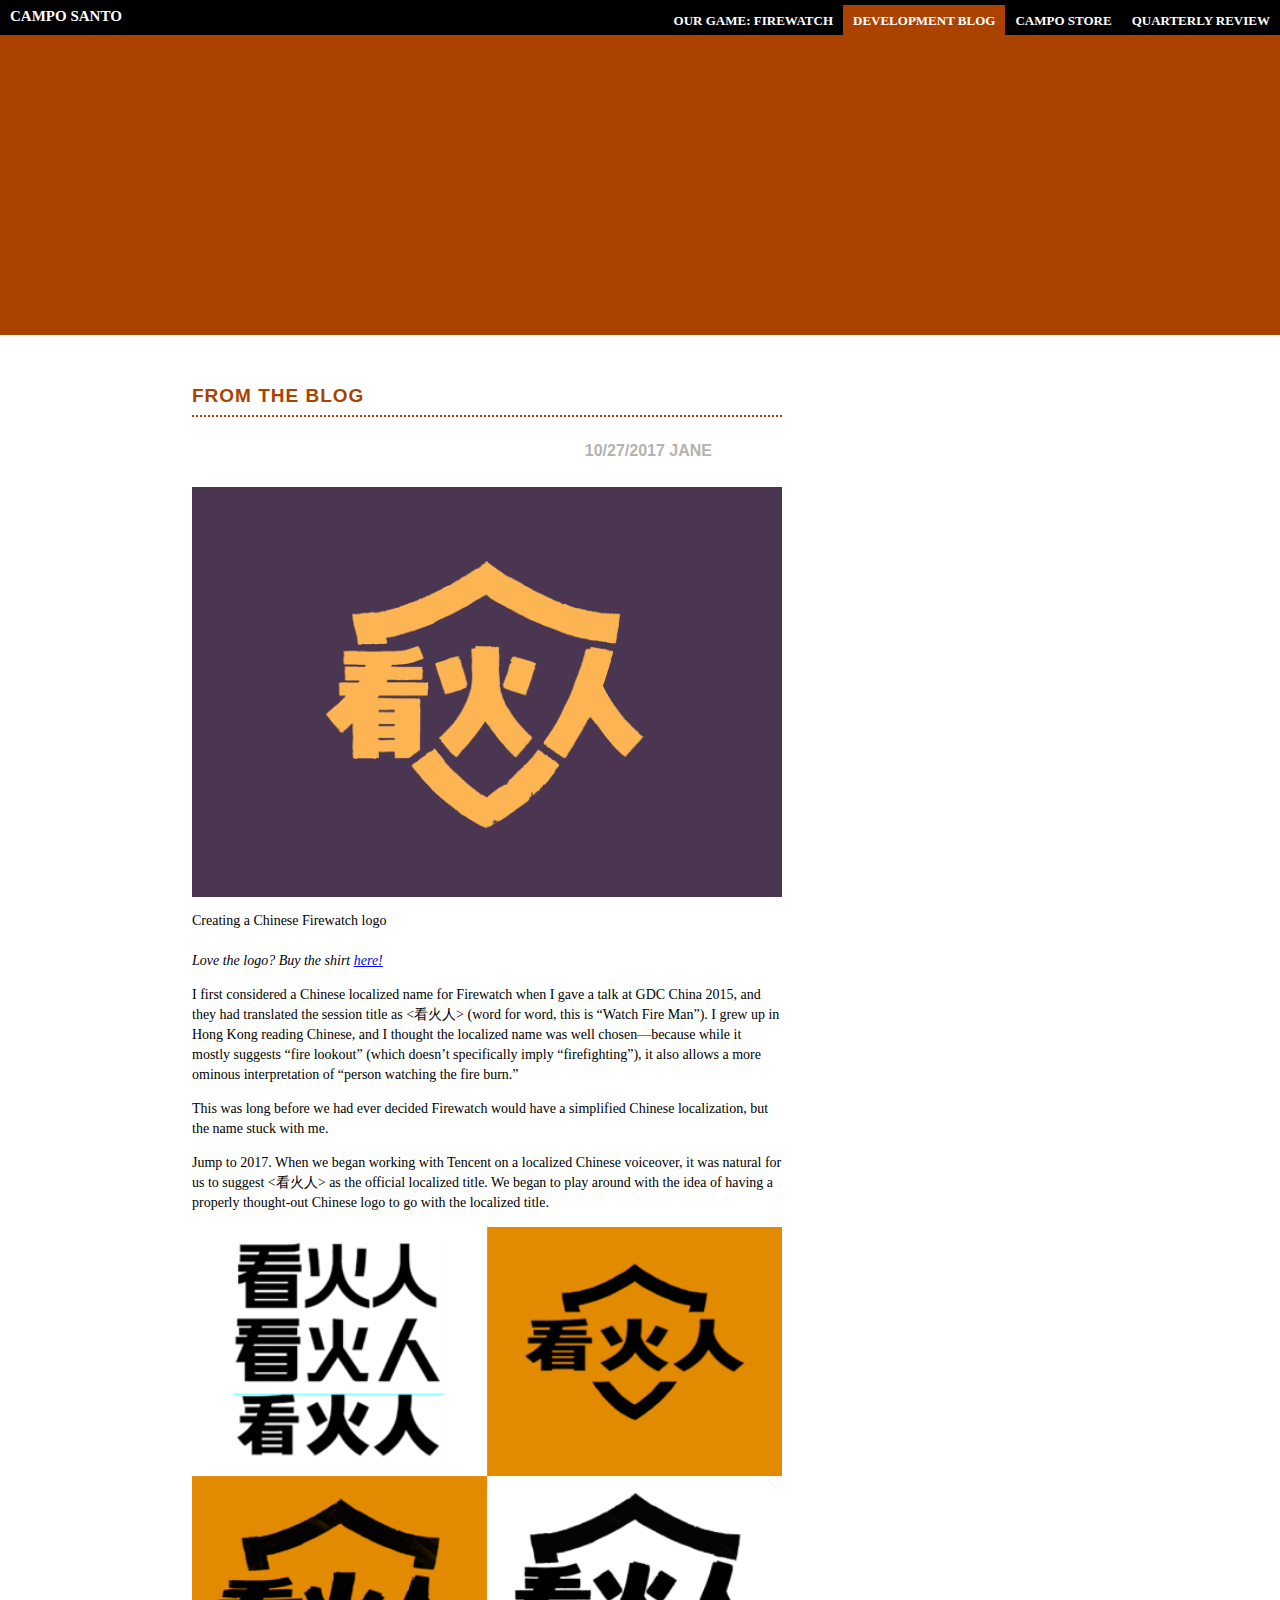
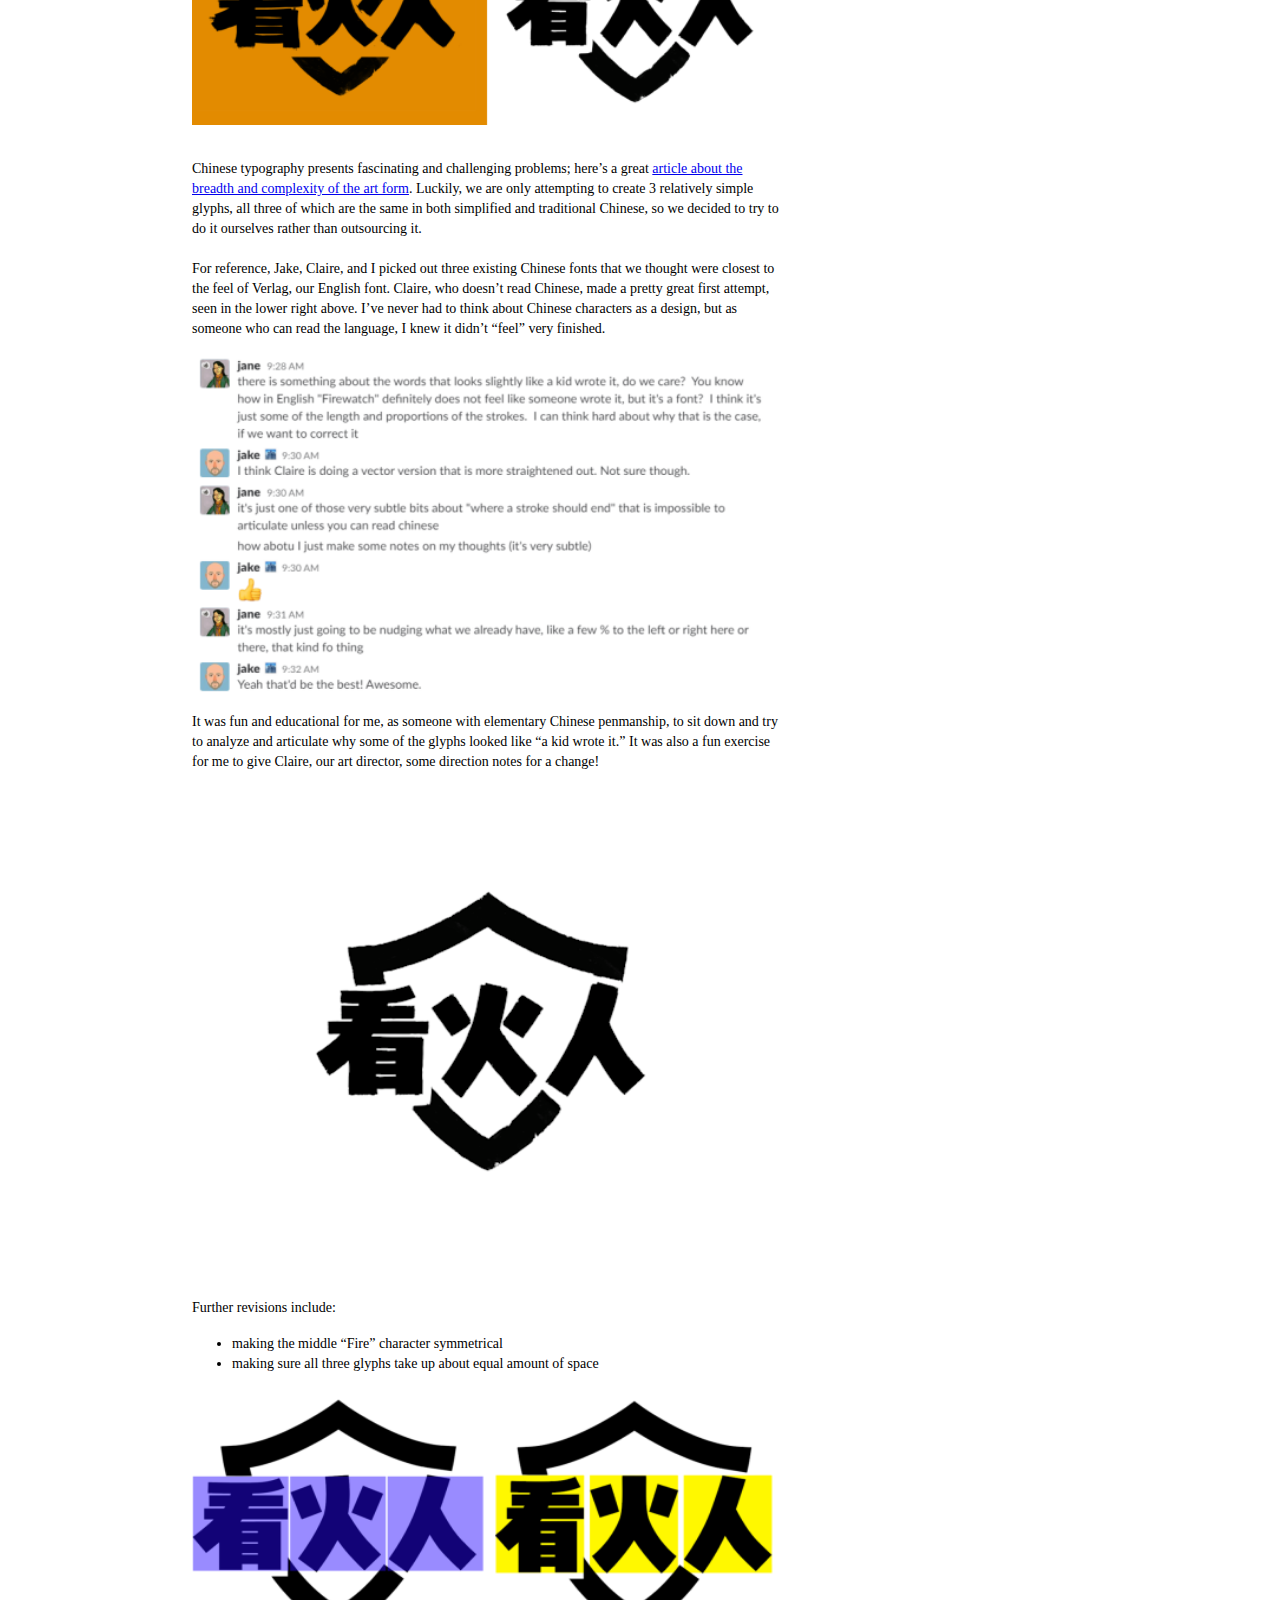
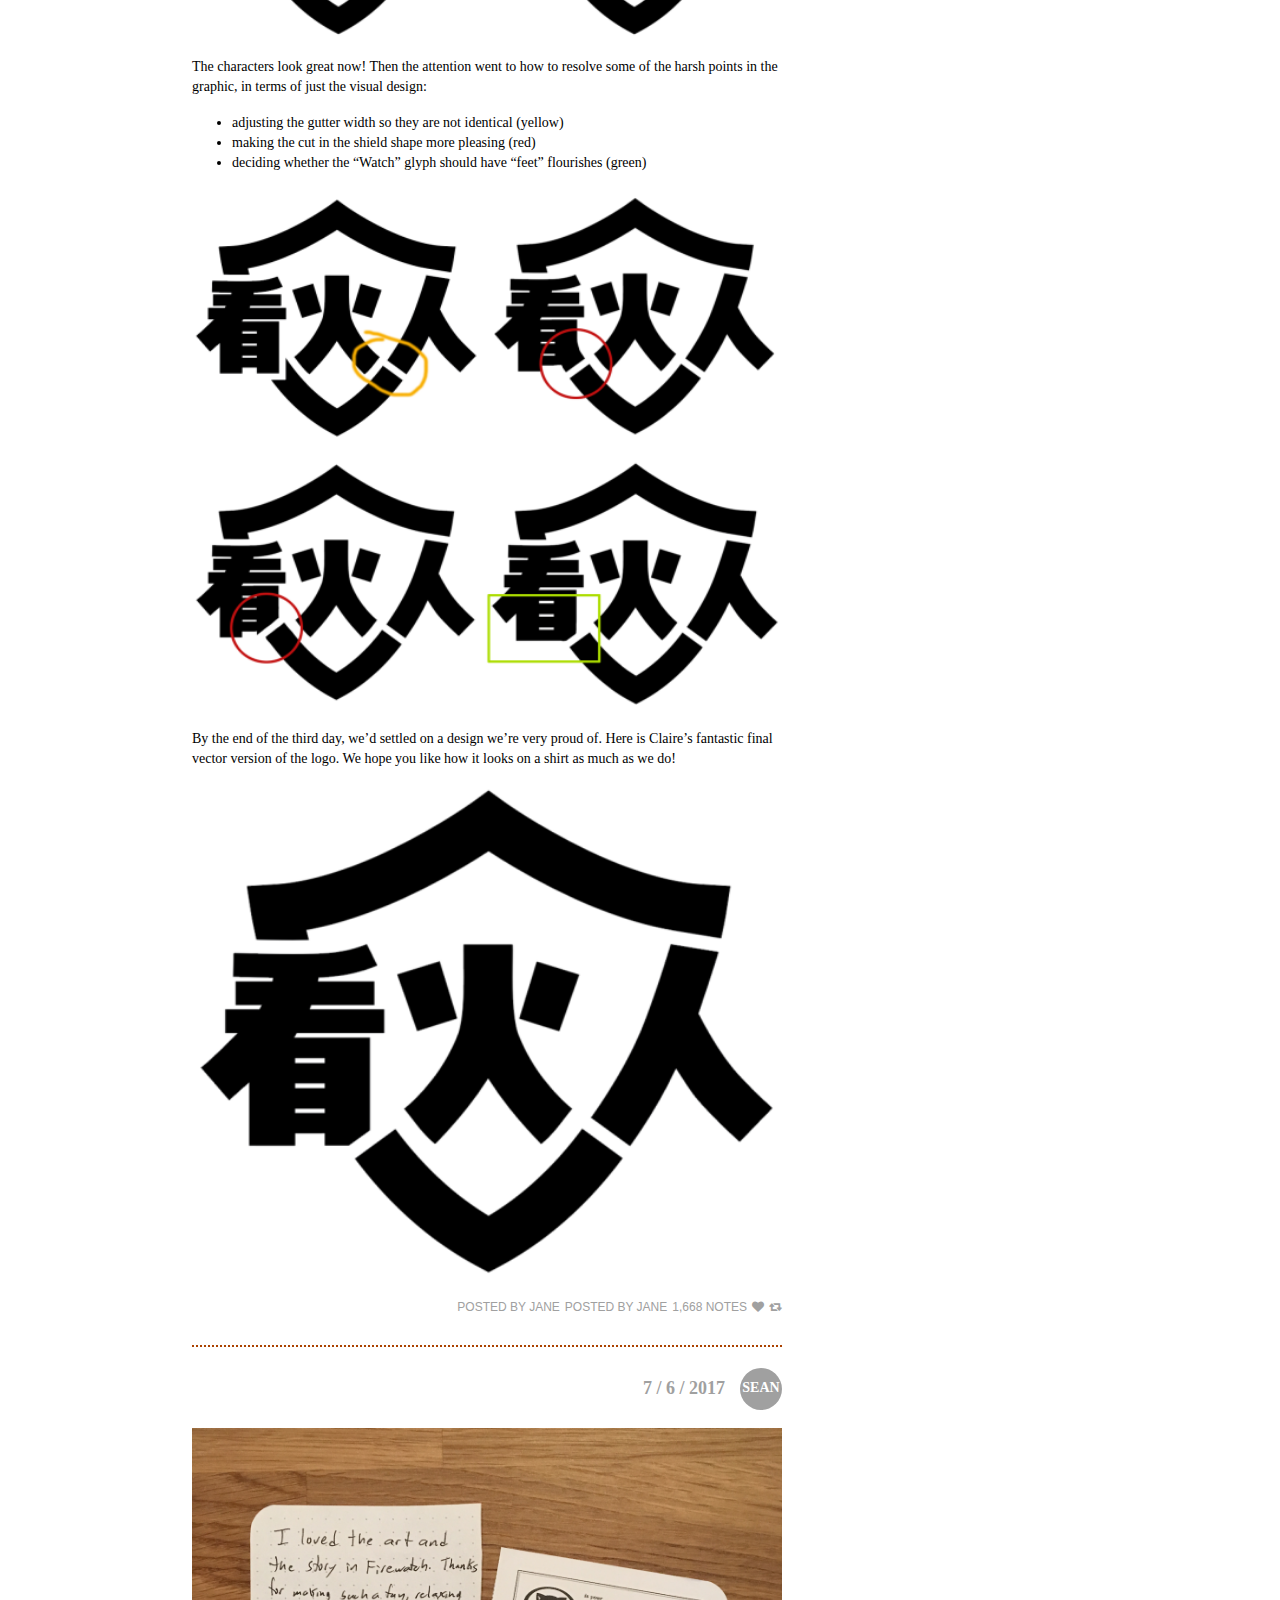
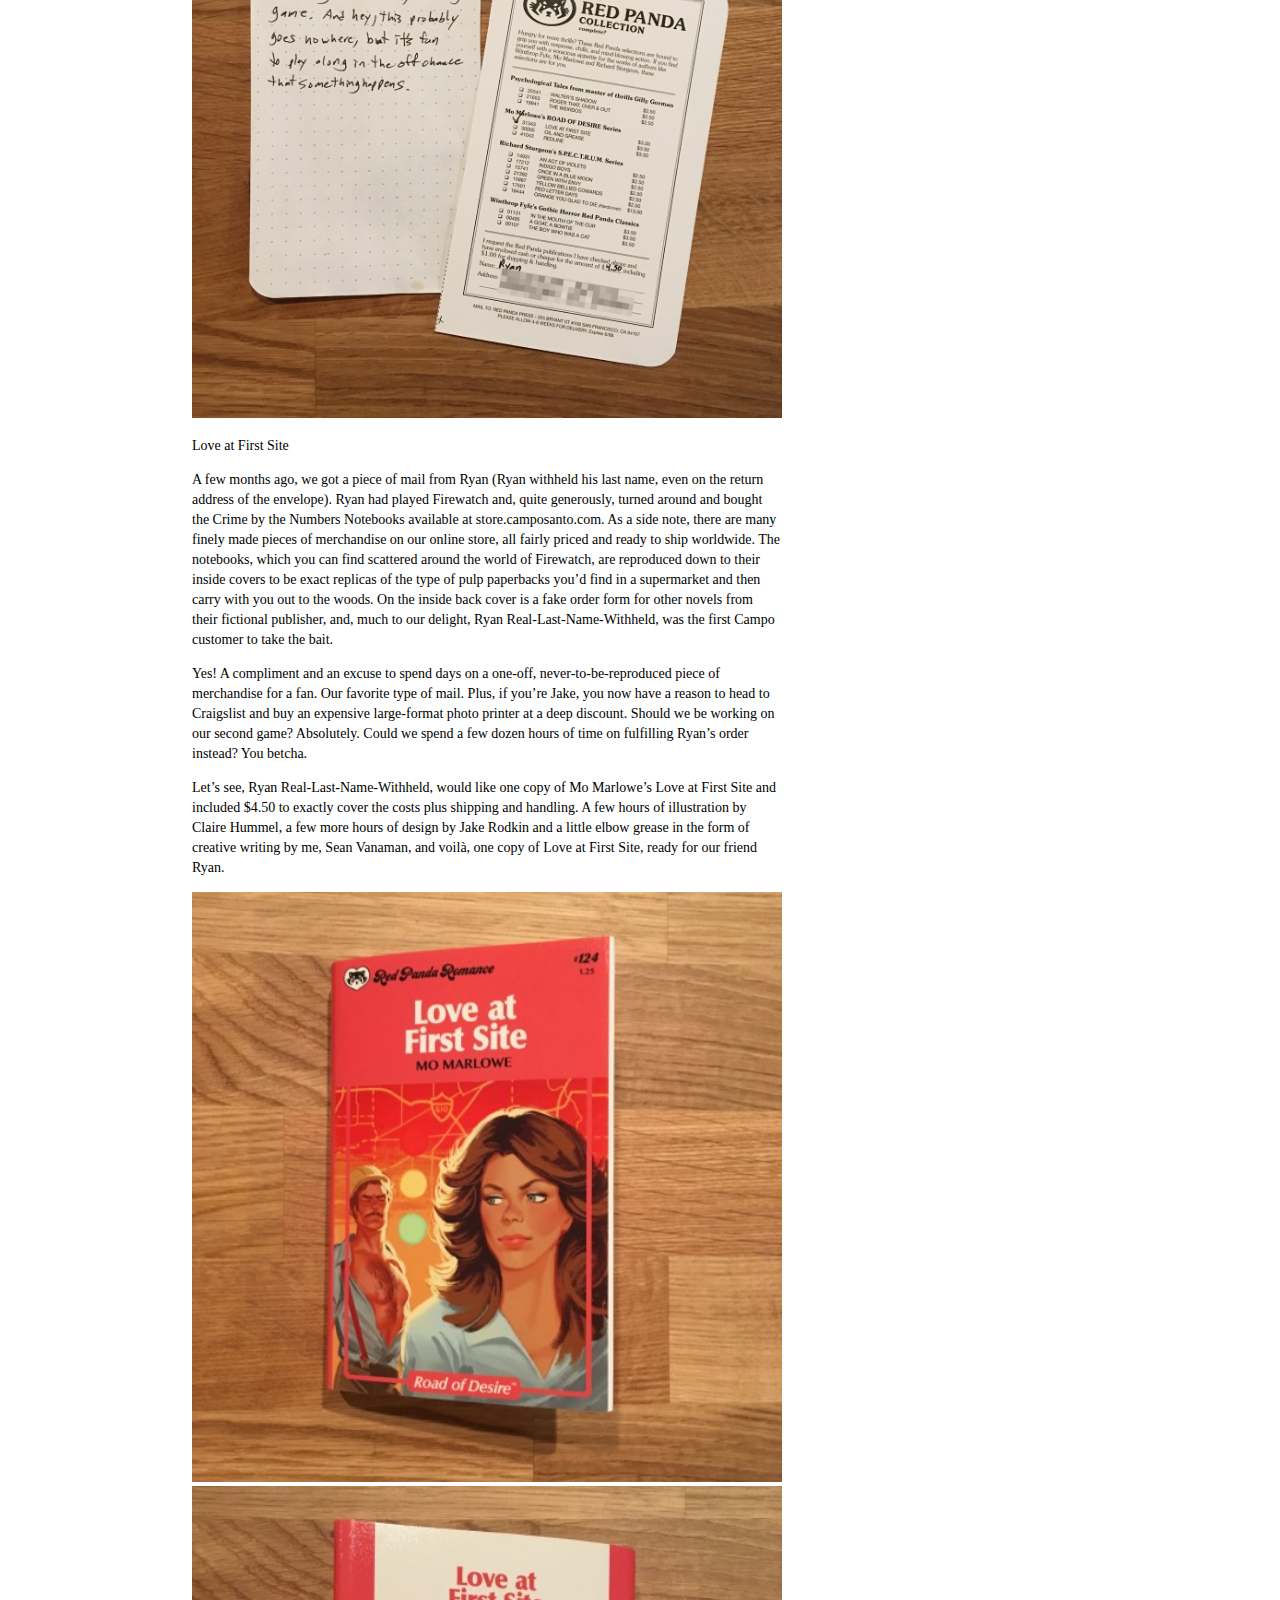
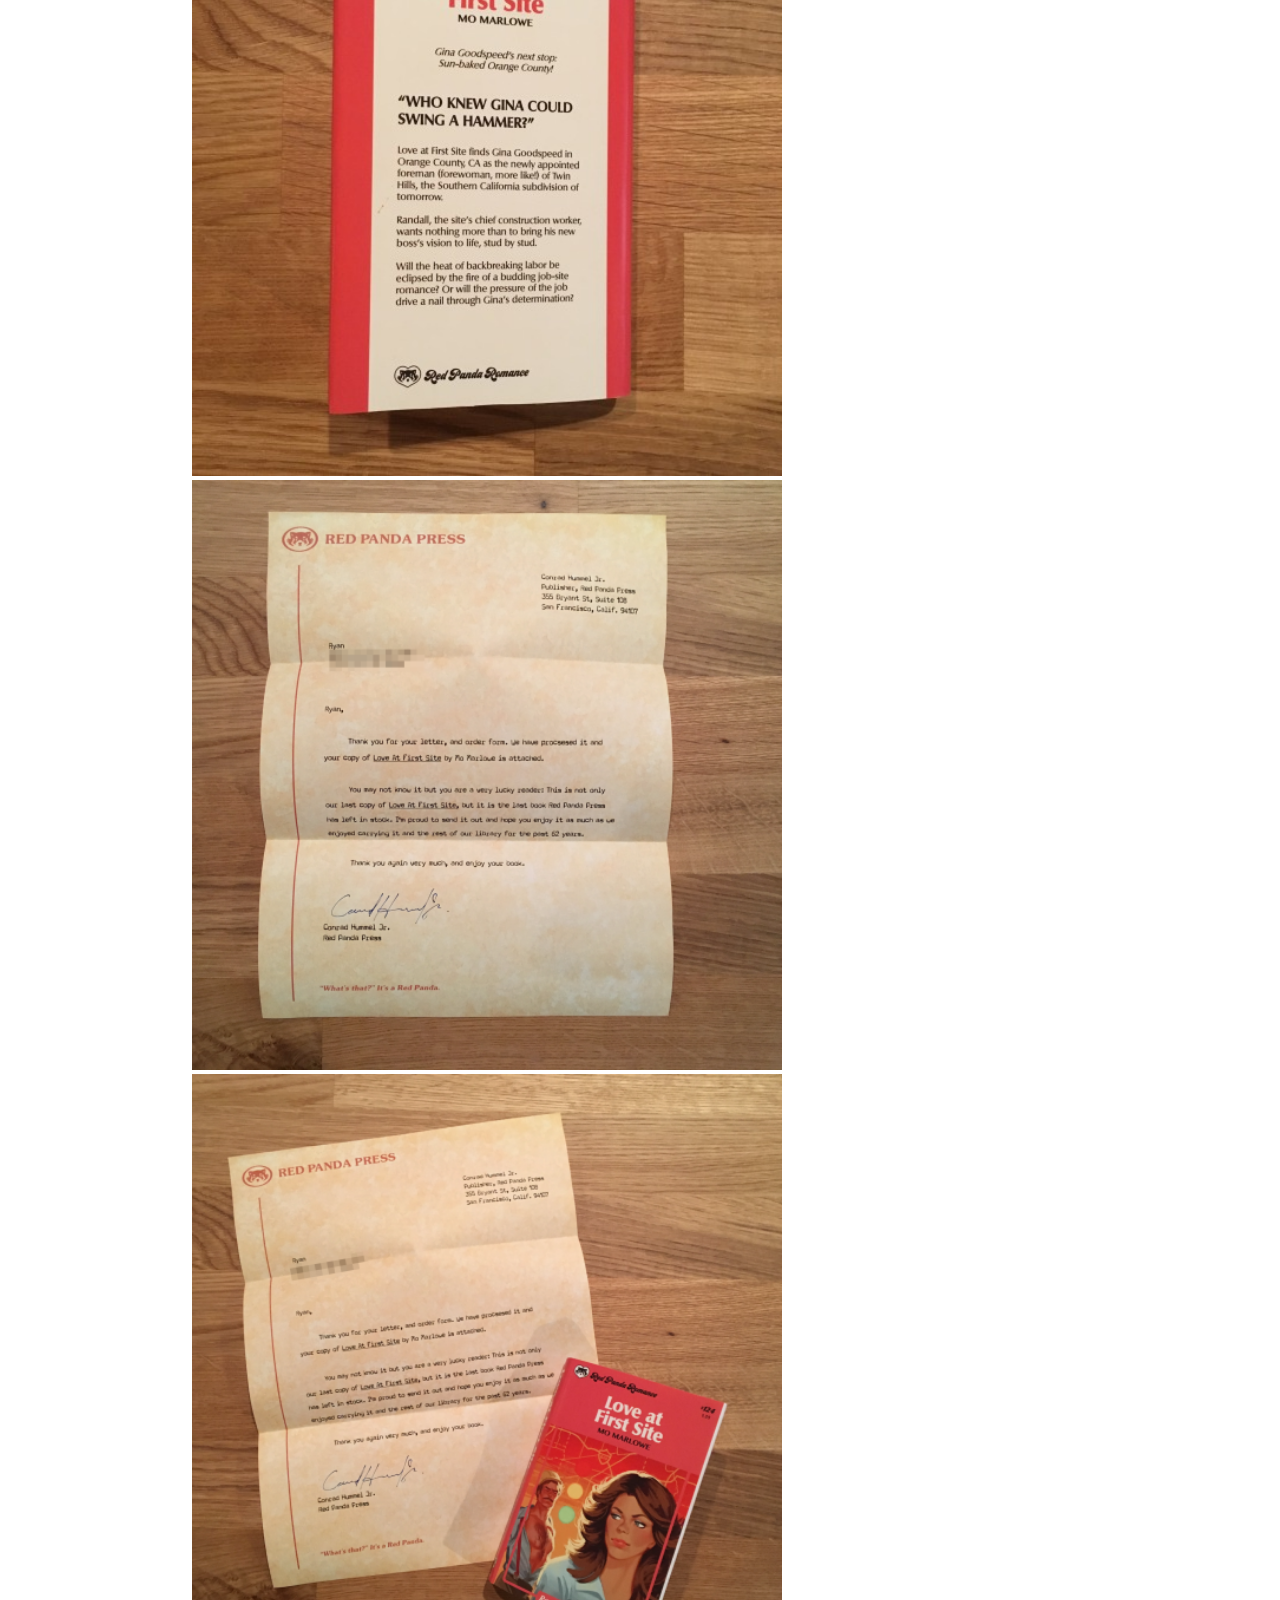
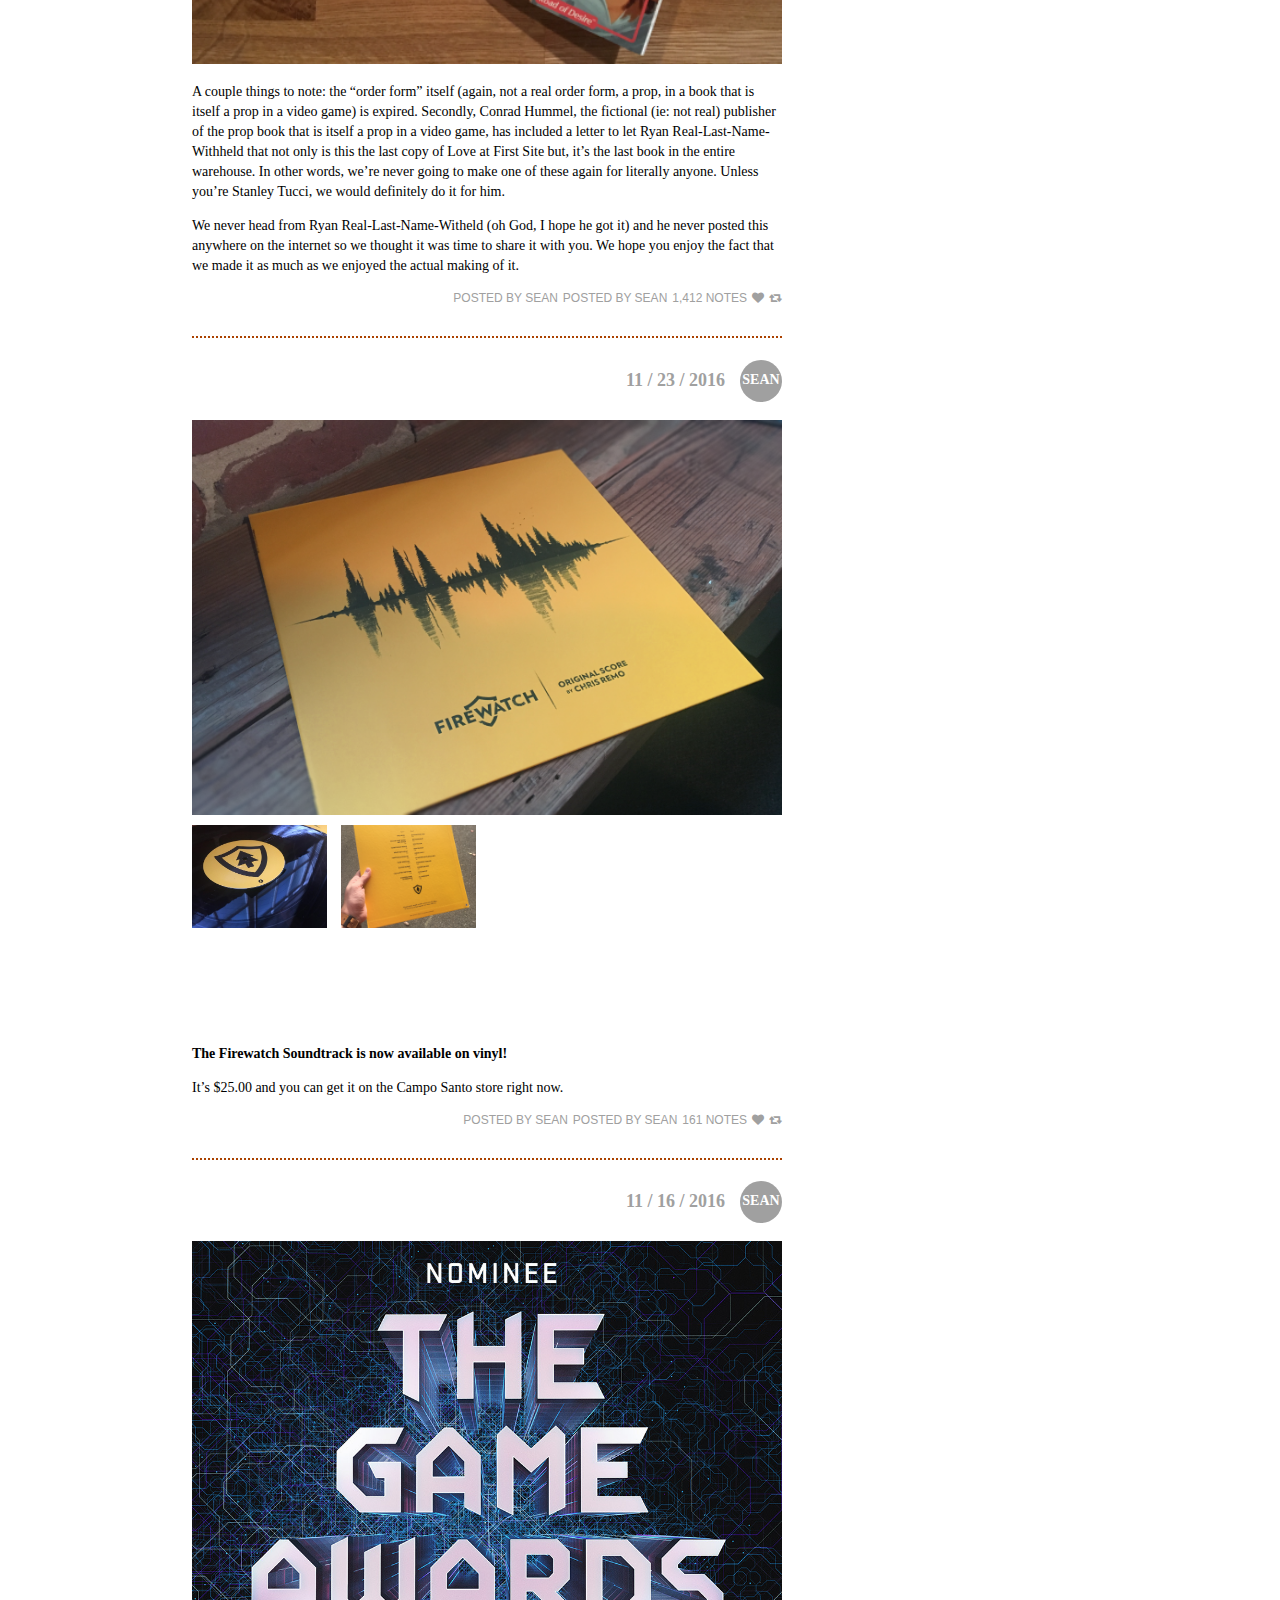
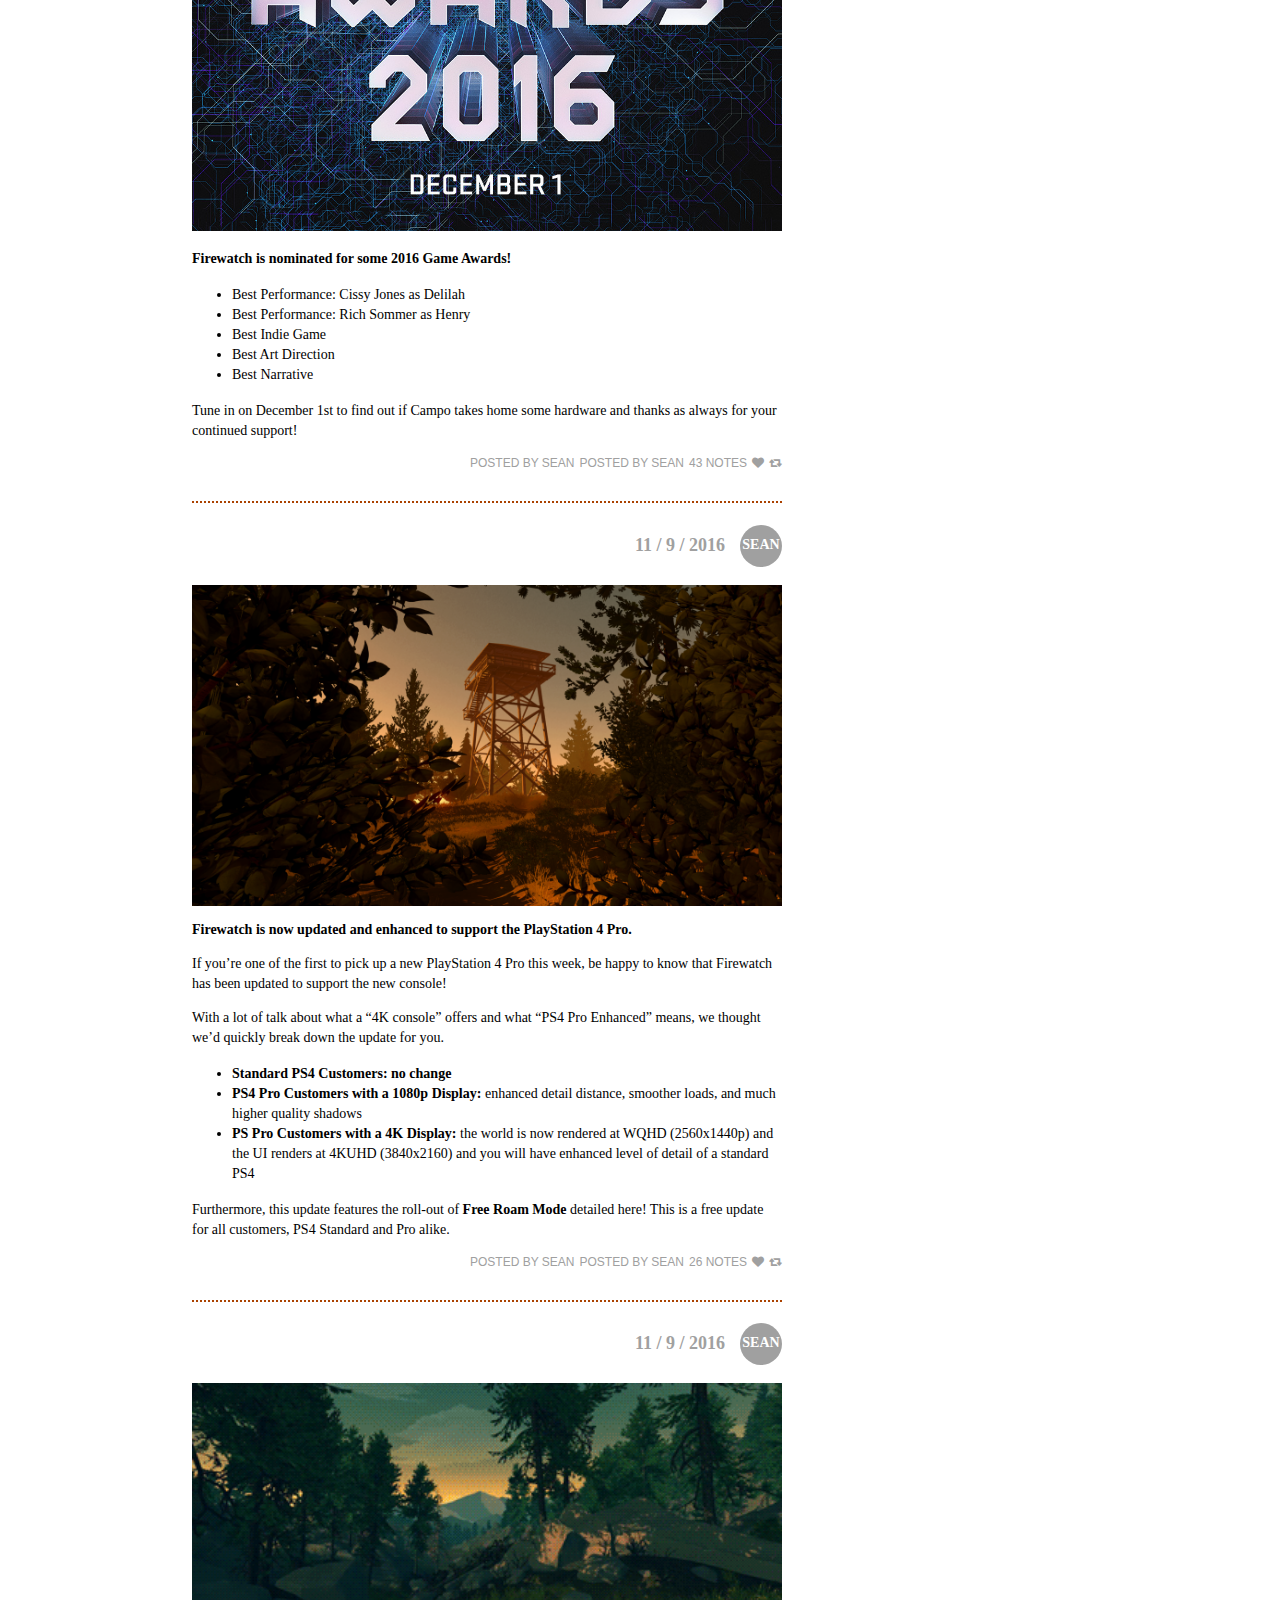
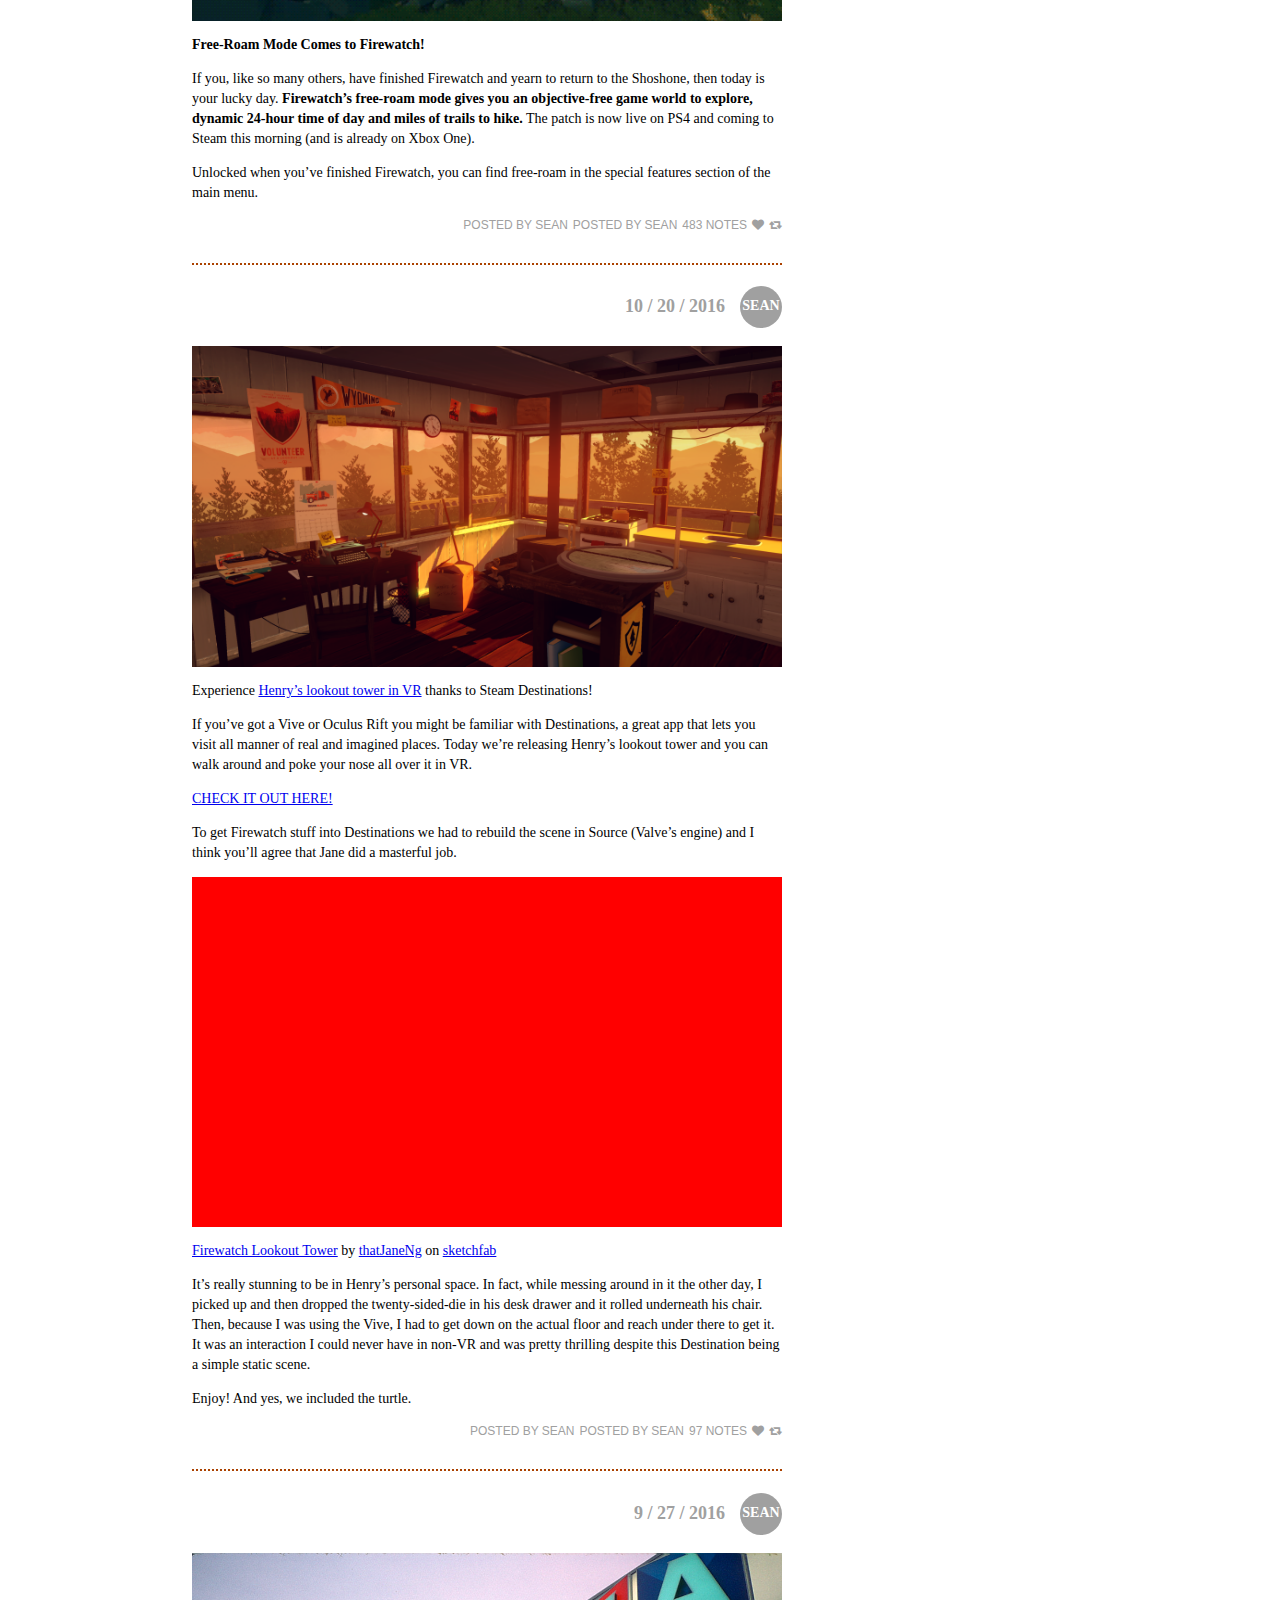
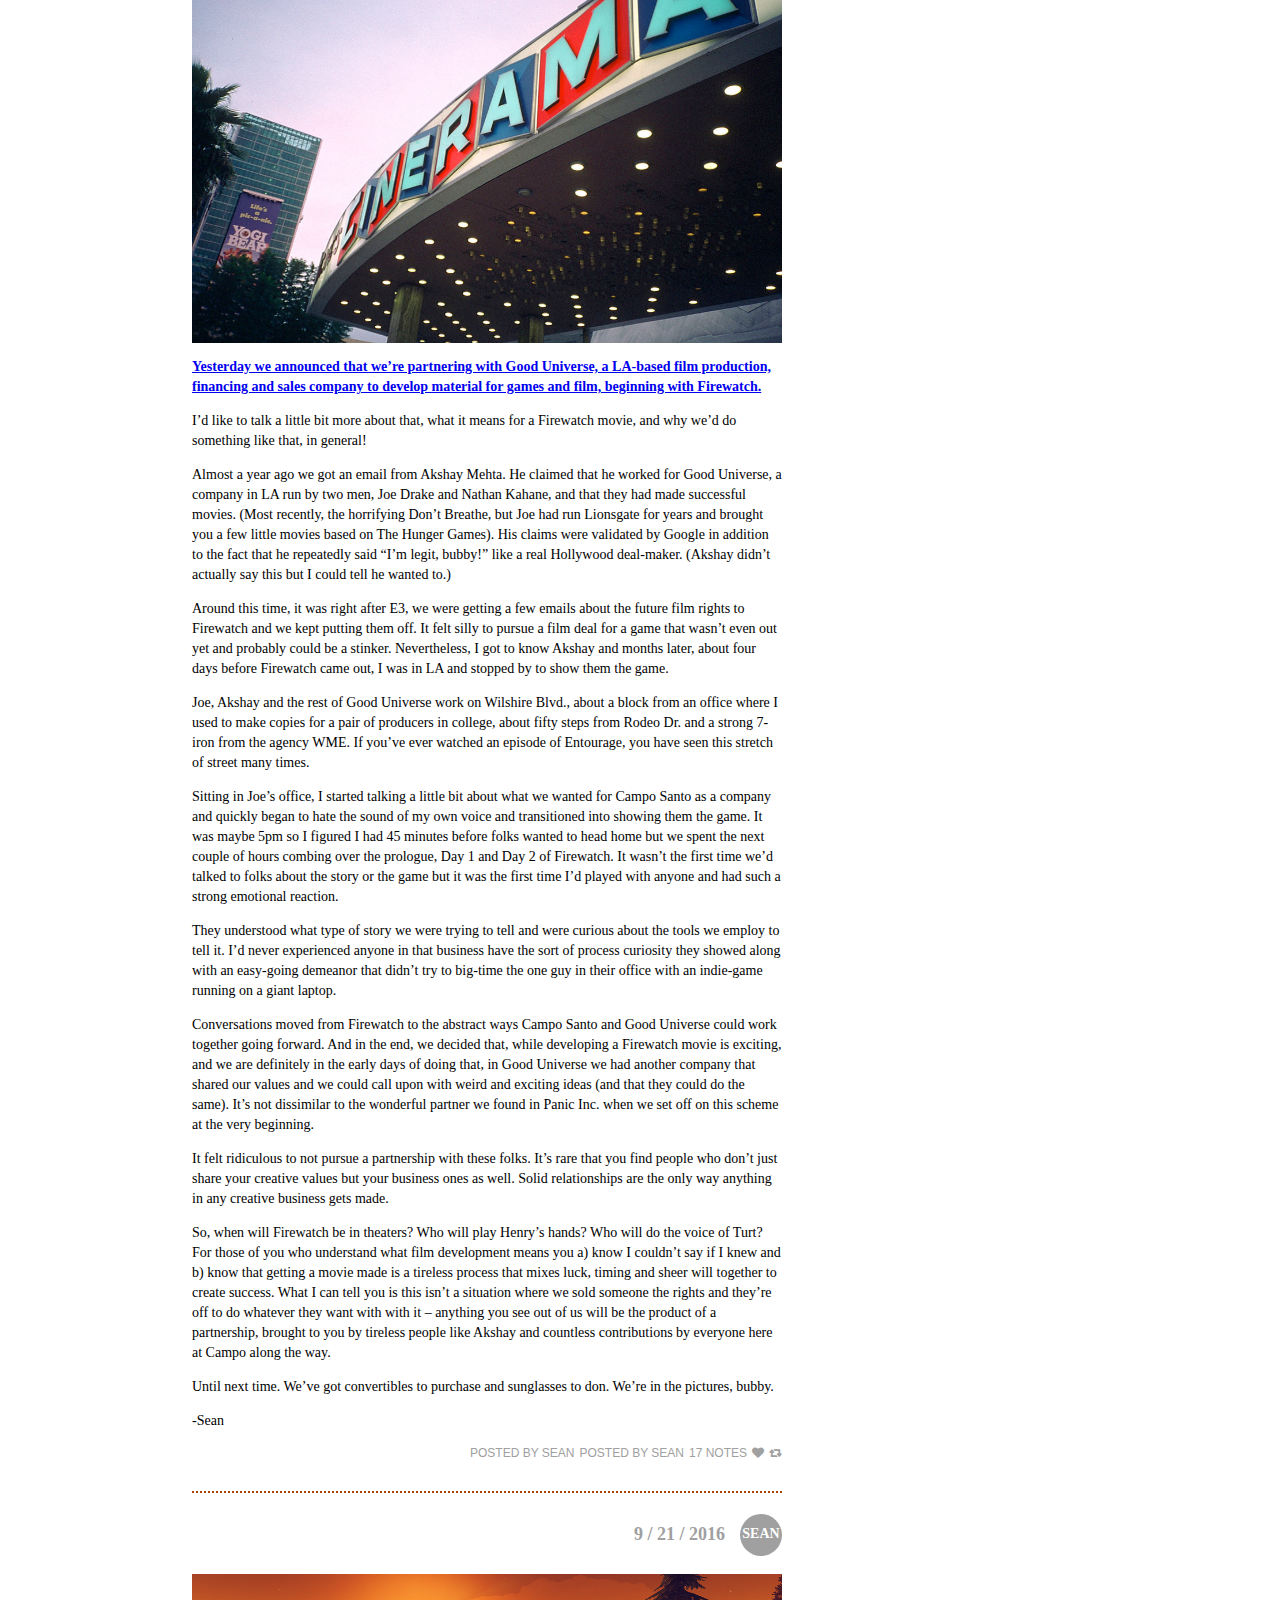
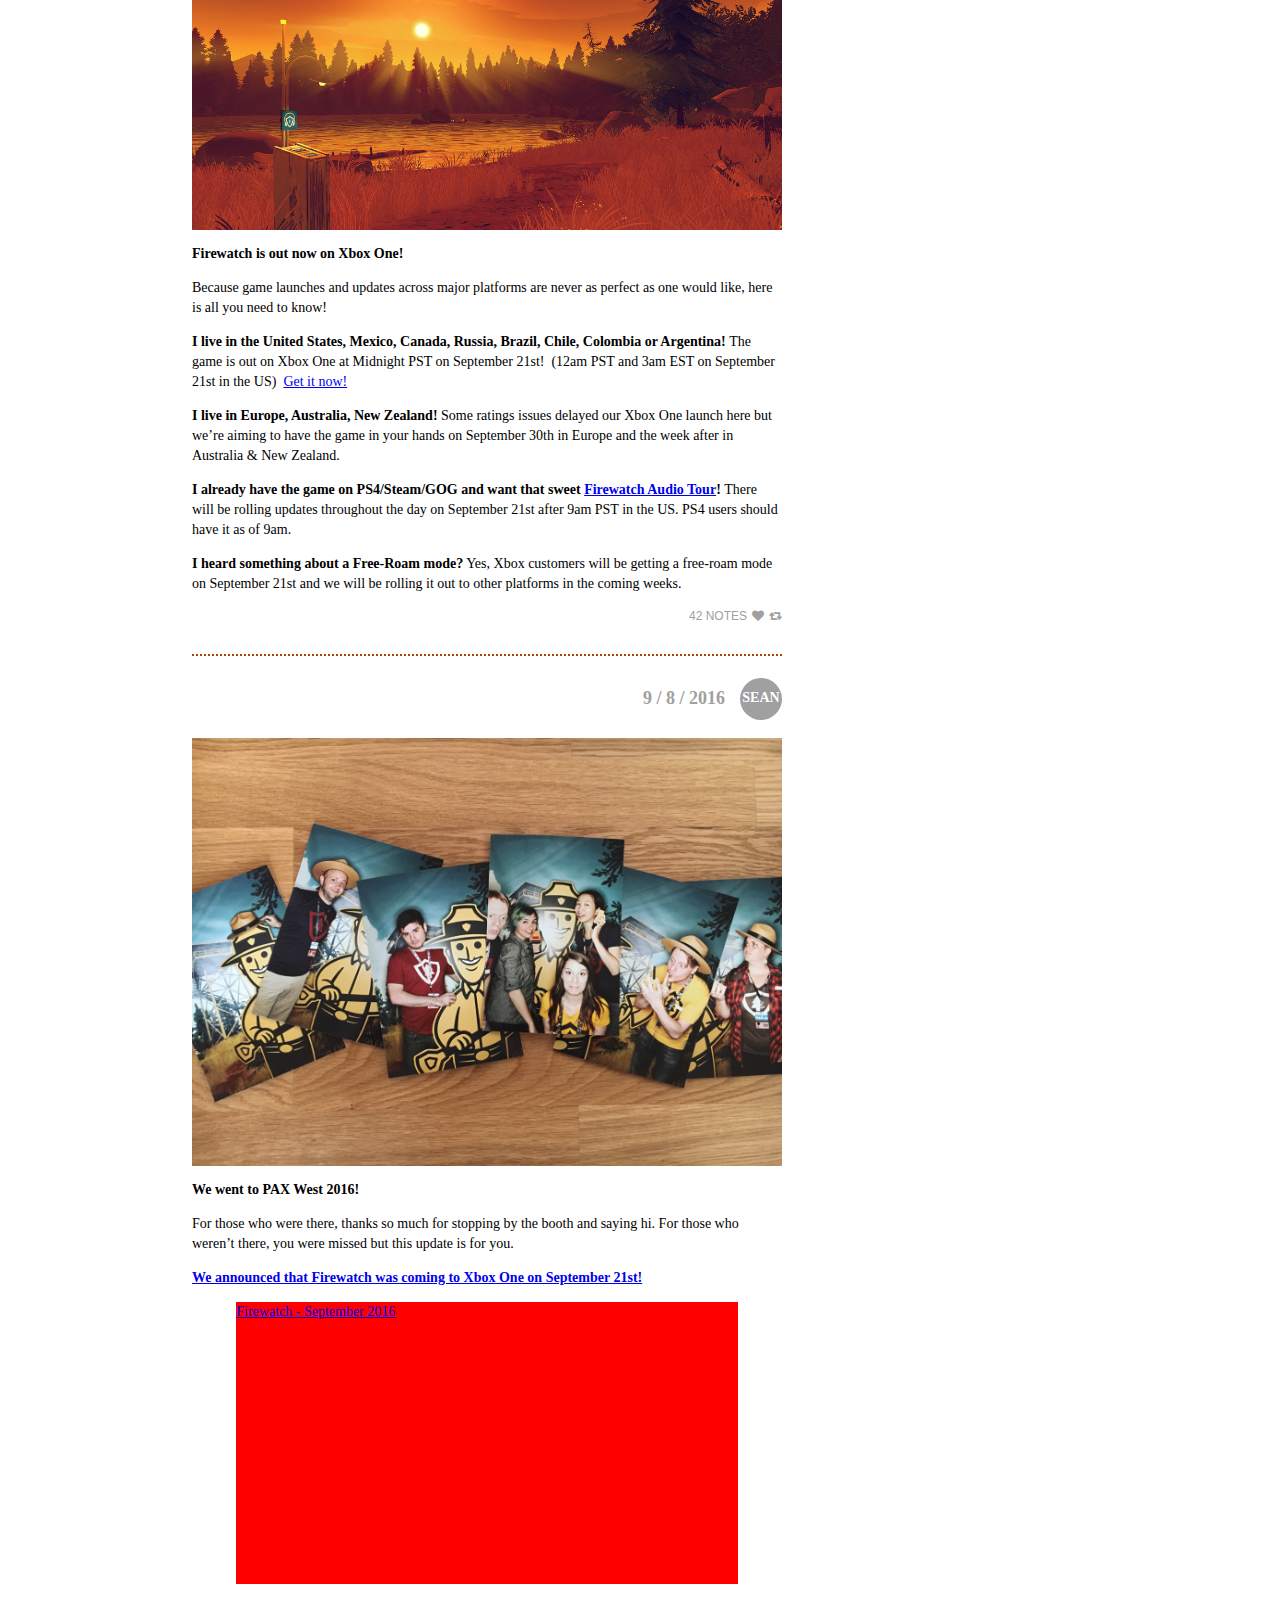
<file: blog.html>
<!DOCTYPE html>
<html>
<head>
	<meta charset="utf-8">
	<meta name="author" content="Firewatch">
	<meta name="viewport" content="width=device-width, initial-scale=1">
	<meta name="description" content="Firewatch is a first-person single-player mystery set in the Wyoming wilderness, where your only emotional lifeline is the person on the other end of a handheld radio.">
	<meta name="keywords" content="Firewatch, available for Windows, PlayStation 4, Xbox One, Mac, and Linux">
	<title>Campo Santo :: Campo Santo Store</title>
	<link rel="stylesheet" href="awesome/css/font-awesome.min.css">
	<link rel="stylesheet" type="text/css" href="css/blog.css">
</head>
<body>

<div class="wrapper">
	<div class="header">
	<div class="logo">
		<a href="index.html"><strong>Campo Santo</strong></a>
	</div>
		<div class="nav">
			<ul>
			<li><a href="index.html"><span>Our Game: </span><strong>Firewatch</strong></a></li>
			<li class="current"><a href="blog.html"><strong>development blog</strong></a></li>
			<li><a href="store.html"><strong>campo store</strong></a></li>
			<li><a href="#"><strong>quarterly review</strong></a></li>
		</ul>
		</div>
	</div>
		<div class="header-bottom"></div>
		<div class="main">
			<div class="main-left">
				<h2>from the blog</h2>
				<div class="date">
					<a href="#">10/27/2017 <span>JANE</span></a>
				</div>
				<div class="image">
					<img src="images/bimg/tumblr_oy16r5YDFJ1sikueao1_1280.png"">
				</div>
				<div class="img-text">
					<p>
						Creating a Chinese Firewatch logo
						<br>
						<br>
						<i>Love the logo? Buy the shirt <a href="#">here!</a></i>
					</p>
				</div>
				<div class="description">
					<p>
						I first considered a Chinese localized name for Firewatch when I gave a talk at GDC China 2015, and they had translated the session title as <看火人> (word for word, this is “Watch Fire Man”). I grew up in Hong Kong reading Chinese, and I thought the localized name was well chosen—because while it mostly suggests “fire lookout” (which doesn’t specifically imply “firefighting”), it also allows a more ominous interpretation of “person watching the fire burn.” 
					</p>
				</div>
				<div class="description2">
					<p>
						This was long before we had ever decided Firewatch would have a simplified Chinese localization, but the name stuck with me.
					</p>
				</div>
				<div class="description3">
					<p>
						Jump to 2017. When we began working with Tencent on a localized Chinese voiceover, it was natural for us to suggest <看火人> as the official localized title. We began to play around with the idea of having a properly thought-out Chinese logo to go with the localized title.   
					</p>
				</div>
				<div class="caption">
					<img src="images/bimg/tumblr_inline_oy17anqawx1sc8fcw_500.png">
				</div>
				<div class="caption-text">
					<p>
						<br>
						Chinese typography presents fascinating and challenging problems; here’s a great <a href="#">article about the breadth and complexity of the art form</a>. Luckily, we are only attempting to create 3 relatively simple glyphs, all three of which are the same in both simplified and traditional Chinese, so we decided to try to do it ourselves rather than outsourcing it.
						<br>
						<br>
						For reference, Jake, Claire, and I picked out three existing Chinese fonts that we thought were closest to the feel of Verlag, our English font. Claire, who doesn’t read Chinese, made a pretty great first attempt, seen in the lower right above. I’ve never had to think about Chinese characters as a design, but as someone who can read the language, I knew it didn’t “feel” very finished.



					</p>
				</div>
				<div class="comment">
					<img src="images/bimg/tumblr_inline_oy192trdZr1sc8fcw_500.png">
				</div>
				<div class="comment-text">
					<p>
						It was fun and educational for me, as someone with elementary Chinese penmanship, to sit down and try to analyze and articulate why some of the glyphs looked like “a kid wrote it.” It was also a fun exercise for me to give Claire, our art director, some direction notes for a change!
					</p>
				</div>
				<div class="gif">
					<img src="images/bimg/tumblr_inline_oy16v1cBzc1sc8fcw_500.gif">
				</div>
				<div class="revision">
					<p>
						Further revisions include:
					</p>
				</div>
				<ul>
					<li>making the middle “Fire” character symmetrical </li>
					<li>making sure all three glyphs take up about equal amount of space</li>
				</ul>
				<div class="chiness">
					<img src="images/bimg/tumblr_inline_oygvyiQIW71sc8fcw_500.png">
				</div>
				<div class="char">
					<p>
						The characters look great now!  Then the attention went to how to resolve some of the harsh points in the graphic, in terms of just the visual design:
					</p>
				</div>
				<ul>
					<li>adjusting the gutter width so they are not identical (yellow)</li>
					<li>making the cut in the shield shape more pleasing (red)</li>
					<li>deciding whether the “Watch” glyph should have “feet” flourishes (green)</li>
				</ul>
				<div class="chiness2">
					<img src="images/bimg/tumblr_inline_oy1dc7mj2L1sc8fcw_500.png">
				</div>
				<div class="chiness2-text">
					<p>
						By the end of the third day, we’d settled on a design we’re very proud of.  Here is Claire’s fantastic final vector version of the logo. We hope you like how it looks on a shirt as much as we do!
					</p>
				</div>
				<div class="chiness3">
					<img src="images/bimg/tumblr_inline_oy1dy717PZ1sc8fcw_500.png">
				</div>
				<div class="chiness3-footer">
					<span><a href="#"><i class="fa fa-retweet"></i></a></span>
					<span><a href="#"><i class="fa fa-heart"></i></a></span>
					<span><a href="#">1,668 NOTES</a></span>
					<span><a href="#">posted by jane</a></span>
					<span><a href="#">posted by jane</a></span>
					
				</div>
				<h1 style="border-bottom: 2px dotted #AB4200; margin-top: 25px;"></h1>
				<div class="headline">
					<a href="#" class="sean">sean</a>
					<a href="#">7 / 6 / 2017</a>

				</div>

				<div class="panda">
					<img src="images/bimg/tumblr_osoz0srlc01sikueao1_1280.png">
				</div>
				<div class="panda-text">
					<p>
						Love at First Site
					</p>
					<p>
						A few months ago, we got a piece of mail from Ryan (Ryan withheld his last name, even on the return address of the envelope). Ryan had played <span class="fire">Firewatch</span> and, quite generously, turned around and bought the <span class="book">Crime by the Numbers Notebooks</span> available at store.camposanto.com. As a side note, there are many finely made pieces of merchandise on our online store, all fairly priced and ready to ship worldwide. The notebooks, which you can find scattered around the world of <span>Firewatch</span>, are reproduced down to their inside covers to be exact replicas of the type of pulp paperbacks you’d find in a supermarket and then carry with you out to the woods. On the inside back cover is a fake order form for other novels from their fictional publisher, and, much to our delight, Ryan Real-Last-Name-Withheld, was the first Campo customer to take the bait.
					</p>
					<p>
						Yes! A compliment and an excuse to spend days on a one-off, never-to-be-reproduced piece of merchandise for a fan.  Our favorite type of mail. Plus, if you’re Jake, you now have a reason to head to Craigslist and buy an expensive large-format photo printer at a deep discount. Should we be working on our second game? Absolutely. Could we spend a few dozen hours of time on fulfilling Ryan’s order instead? You betcha.
					</p>
					<p>
						Let’s see, Ryan Real-Last-Name-Withheld, would like one copy of Mo Marlowe’s <span class="love">Love at First Site</span> and included $4.50 to exactly cover the costs plus shipping and handling. A few hours of illustration by Claire Hummel, a few more hours of design by Jake Rodkin and a little elbow grease in the form of creative writing by me, Sean Vanaman, and voilà, one copy of Love at First Site, ready for our friend Ryan.
					</p>
				</div>
				<div class="pix">
					<img src="images/bimg/tumblr_inline_osoyx8CRAV1qztyak_500.jpg">
				</div>
				<div class="pix">
					<img src="images/bimg/tumblr_inline_osoyxsgeZg1qztyak_500.jpg">
				</div>
				<div class="pix">
					<img src="images/bimg/tumblr_inline_osoyyhVbKC1qztyak_500.png">
				</div>
				<div class="pix">
					<img src="images/bimg/tumblr_inline_osoyz86C0x1qztyak_500.png">
				</div>

				<div class="pix-description">
					<p>
						A couple things to note: the “order form” itself (again, not a real order form, a prop, in a book that is itself a prop in a video game) is expired. Secondly, Conrad Hummel, the fictional (ie: not real) publisher of the prop book that is itself a prop in a video game, has included a letter to let Ryan Real-Last-Name-Withheld that not only is this the last copy of Love at First Site but, it’s the last book in the entire warehouse. In other words, we’re never going to make one of these again for literally anyone. Unless you’re Stanley Tucci, we would definitely do it for him.  
					</p>
					<p>
						We never head from Ryan Real-Last-Name-Witheld (oh God, I hope he got it) and he never posted this anywhere on the internet so we thought it was time to share it with you. We hope you enjoy the fact that we made it as much as we enjoyed the actual making of it.
					</p>
				</div>

				<div class="pix-footer">
					<span><a href="#"><i class="fa fa-retweet"></i></a></span>
					<span><a href="#"><i class="fa fa-heart"></i></a></span>
					<span><a href="#">1,412 NOTES</a></span>
					<span><a href="#">posted by sean</a></span>
					<span><a href="#">posted by sean</a></span>
					
				</div>
				<h1 style="border-bottom: 2px dotted #AB4200; margin-top: 25px;"></h1>
				<div class="pix-headline">
					<a href="#" class="sean">sean</a>
					<a href="#">11 / 23 / 2016</a>
				</div>

				<div class="trac-img">
					<a href="#"><img src="images/bimg/tumblr_oh43f5Rzvn1sikueao3_1280.png"></a>
				</div>

				<div class="smal-pic">
					<a href="#"><img src="images/bimg/tumblr_oh43f5Rzvn1sikueao1_500.jpg"></a>
					<a href="#"><img src="images/bimg/tumblr_oh43f5Rzvn1sikueao2_1280.png"></a>

				</div>

				<div class="trac-text">
					<p>
						<b>The Firewatch Soundtrack is now available on vinyl!</b>
					</p>
					<p>
						It’s $25.00 and you can get it on the Campo Santo store right now.
					</p>
				</div>

				<div class="trac-footer">
					<span><a href="#"><i class="fa fa-retweet"></i></a></span>
					<span><a href="#"><i class="fa fa-heart"></i></a></span>
					<span><a href="#">161 NOTES</a></span>
					<span><a href="#">posted by sean</a></span>
					<span><a href="#">posted by sean</a></span>
					
				</div>
				<h1 style="border-bottom: 2px dotted #AB4200; margin-top: 25px;"></h1>
				<div class="trac-headline">
					<a href="#" class="sean">sean</a>
					<a href="#">11 / 16 / 2016</a>
				</div>

				<div class="nominee">
					<img src="images/bimg/tumblr_ogrbmpfOrP1sikueao1_1280.jpg">
				</div>

				<div class="nominee-text">
					<p>
						<b>Firewatch is nominated for some 2016 <span class="awards">Game Awards!</span></b>
					</p>
					<ul>
						<li>Best Performance: Cissy Jones as Delilah</li>
						<li>Best Performance: Rich Sommer as Henry</li>
						<li>Best Indie Game</li>
						<li>Best Art Direction</li>
						<li>Best Narrative</li>

					</ul>
					<p>
						Tune in on December 1st to find out if Campo takes home some hardware and thanks as always for your continued support!
					</p>
				</div>

				<div class="nominee-footer">
					<span><a href="#"><i class="fa fa-retweet"></i></a></span>
					<span><a href="#"><i class="fa fa-heart"></i></a></span>
					<span><a href="#">43 NOTES</a></span>
					<span><a href="#">posted by sean</a></span>
					<span><a href="#">posted by sean</a></span>
					
				</div>
				<h1 style="border-bottom: 2px dotted #AB4200; margin-top: 25px;"></h1>
				<div class="nominee-headline">
					<a href="#" class="sean">sean</a>
					<a href="#">11 / 9 / 2016</a>
				</div>

				<div class="play-station">
					<img src="images/bimg/tumblr_ogcgufVIhw1sikueao1_1280.png">
				</div>	

				<div class="play-station-text">
					<p>
						<b>Firewatch is now updated and enhanced to support the PlayStation 4 Pro.</b>
					</p>

					<p>
						If you’re one of the first to pick up a new PlayStation 4 Pro this week, be happy to know that Firewatch has been updated to support the new console!
					</p>

					<p>
						With a lot of talk about what a “4K console” offers and what “PS4 Pro Enhanced” means, we thought we’d quickly break down the update for you.
					</p>

					<ul>
						<li><b>Standard PS4 Customers: no change</b></li>
						<li><b>PS4 Pro Customers with a 1080p Display:</b>  enhanced detail distance, smoother loads, and much higher quality shadows</li>
						<li><b>PS Pro Customers with a 4K Display:</b> the world is now rendered at WQHD (2560x1440p) and the UI renders at 4KUHD (3840x2160) and you will have enhanced level of detail of a standard PS4</li>
					</ul>

					<p>
						Furthermore, this update features the roll-out of <b>Free Roam Mode</b> detailed here!  This is a free update for all customers, PS4 Standard and Pro alike.
					</p>
				</div>

				<div class="play-station-footer">
					<span><a href="#"><i class="fa fa-retweet"></i></a></span>
					<span><a href="#"><i class="fa fa-heart"></i></a></span>
					<span><a href="#">26 NOTES</a></span>
					<span><a href="#">posted by sean</a></span>
					<span><a href="#">posted by sean</a></span>
					
				</div>
				<h1 style="border-bottom: 2px dotted #AB4200; margin-top: 25px;"></h1>
				<div class="play-station-headline">
					<a href="#" class="sean">sean</a>
					<a href="#">11 / 9 / 2016</a>
				</div>

				<div class="roam">
					<img src="images/bimg/tumblr_oge0um72n51sikueao1_r1_400.gif">
				</div>

				<div class="roam-text">
					<p>
						<b>Free-Roam Mode Comes to Firewatch!</b>
					</p>
					<p>
						If you, like so many others, have finished Firewatch and yearn to return to the Shoshone, then today is your lucky day. <b>Firewatch’s free-roam mode gives you an objective-free game world to explore, dynamic 24-hour time of day and miles of trails to hike.</b> The patch is now live on PS4 and coming to Steam this morning (and is already on Xbox One).

					</p>
					<p>
						Unlocked when you’ve finished Firewatch, you can find free-roam in the special features section of the main menu. 
					</p>
				</div>
				<div class="roam-footer">
					<span><a href="#"><i class="fa fa-retweet"></i></a></span>
					<span><a href="#"><i class="fa fa-heart"></i></a></span>
					<span><a href="#">483 NOTES</a></span>
					<span><a href="#">posted by sean</a></span>
					<span><a href="#">posted by sean</a></span>
					
				</div>
				<h1 style="border-bottom: 2px dotted #AB4200; margin-top: 25px;"></h1>
				<div class="roam-headline">
					<a href="#" class="sean">sean</a>
					<a href="#">10 / 20 / 2016</a>
				</div>

				<div class="henry">
					<img src="images/bimg/tumblr_ofcz0qbGsV1sikueao1_r1_1280.png">
				</div>

				<div class="henry-text">
					<p>
						Experience <a href="#">Henry’s lookout tower in VR</a> thanks to Steam Destinations!
					</p>
					<p>
						If you’ve got a Vive or Oculus Rift you might be familiar with Destinations, a great app that lets you visit all manner of real and imagined places. Today we’re releasing Henry’s lookout tower and you can walk around and poke your nose all over it in VR. 
					</p>
					<p><a href="#">CHECK IT OUT HERE!</a></p>
					<p>
						To get Firewatch stuff into Destinations we had to rebuild the scene in Source (Valve’s engine) and I think you’ll agree that Jane did a masterful job. 
					</p>
				</div>

				<div class="vid"></div>
				<div class="vid-title">
					<p>
						<a href="#">Firewatch Lookout Tower</a>
						by
						<a href="#">thatJaneNg</a>
						on
						<a href="#">sketchfab</a>
					</p>

					<p>
						It’s really stunning to be in Henry’s personal space. In fact, while messing around in it the other day, I picked up and then dropped the twenty-sided-die in his desk drawer and it rolled underneath his chair. Then, because I was using the Vive, I had to get down on the actual floor and reach under there to get it. It was an interaction I could never have in non-VR and was pretty thrilling despite this Destination being a simple static scene.
					</p>

					<p>
						Enjoy! And yes, we included the turtle.
					</p>
				</div>

				<div class="vid-footer">
					<span><a href="#"><i class="fa fa-retweet"></i></a></span>
					<span><a href="#"><i class="fa fa-heart"></i></a></span>
					<span><a href="#">97 NOTES</a></span>
					<span><a href="#">posted by sean</a></span>
					<span><a href="#">posted by sean</a></span>
					
				</div>
				<h1 style="border-bottom: 2px dotted #AB4200; margin-top: 25px;"></h1>
				<div class="vid-headline">
					<a href="#" class="sean">sean</a>
					<a href="#">9 / 27 / 2016</a>
				</div>

				<div class="cinema">
					<img src="images/bimg/tumblr_oe6hl3hu9J1sikueao1_1280.jpg">
				</div>

				<div class="cinema-text">
					<p>
						<b><a href="#">Yesterday we announced that we’re partnering with Good Universe, a LA-based film production, financing and sales company to develop material for games and film, beginning with Firewatch.</a></b>
					</p>

					<p>
						I’d like to talk a little bit more about that, what it means for a Firewatch movie, and why we’d do something like that, in general!
					</p>

					<p>
						Almost a year ago we got an email from Akshay Mehta. He claimed that he worked for Good Universe, a company in LA run by two men, Joe Drake and Nathan Kahane, and that they had made successful movies. (Most recently, the horrifying Don’t Breathe, but Joe had run Lionsgate for years and brought you a few little movies based on The Hunger Games). His claims were validated by Google in addition to the fact that he repeatedly said “I’m legit, bubby!” like a real Hollywood deal-maker. (Akshay didn’t actually say this but I could tell he wanted to.)
					</p>

					<p>
						Around this time, it was right after E3, we were getting a few emails about the future film rights to Firewatch and we kept putting them off. It felt silly to pursue a film deal for a game that wasn’t even out yet and probably could be a stinker. Nevertheless, I got to know Akshay and months later, about four days before Firewatch came out, I was in LA and stopped by to show them the game.
					</p>

					<p>
						Joe, Akshay and the rest of Good Universe work on Wilshire Blvd., about a block from an office where I used to make copies for a pair of producers in college, about fifty steps from Rodeo Dr. and a strong 7-iron from the agency WME. If you’ve ever watched an episode of Entourage, you have seen this stretch of street many times. 
					</p>

					<p>
						Sitting in Joe’s office, I started talking a little bit about what we wanted for Campo Santo as a company and quickly began to hate the sound of my own voice and transitioned into showing them the game. It was maybe 5pm so I figured I had 45 minutes before folks wanted to head home but we spent the next couple of hours combing over the prologue, Day 1 and Day 2 of Firewatch. It wasn’t the first time we’d talked to folks about the story or the game but it was the first time I’d played with anyone and had such a strong emotional reaction. 
					</p>

					<p>
						They understood what type of story we were trying to tell and were curious about the tools we employ to tell it. I’d never experienced anyone in that business have the sort of process curiosity they showed along with an easy-going demeanor that didn’t try to big-time the one guy in their office with an indie-game running on a giant laptop.
					</p>

					<p>
						Conversations moved from Firewatch to the abstract ways Campo Santo and Good Universe could work together going forward. And in the end, we decided that, while developing a Firewatch movie is exciting, and we are definitely in the early days of doing that, in Good Universe we had another company that shared our values and we could call upon with weird and exciting ideas (and that they could do the same). It’s not dissimilar to the wonderful partner we found in Panic Inc. when we set off on this scheme at the very beginning.
					</p>

					<p>
						It felt ridiculous to not pursue a partnership with these folks. It’s rare that you find people who don’t just share your creative values but your business ones as well. Solid relationships are the only way anything in any creative business gets made.
					</p>

					<p>
						So, when will Firewatch be in theaters? Who will play Henry’s hands? Who will do the voice of Turt? For those of you who understand what film development means you a) know I couldn’t say if I knew and b) know that getting a movie made is a tireless process that mixes luck, timing and sheer will together to create success. What I can tell you is this isn’t a situation where we sold someone the rights and they’re off to do whatever they want with with it – anything you see out of us will be the product of a partnership, brought to you by tireless people like Akshay and countless contributions by everyone here at Campo along the way.
					</p>

					<p>
						Until next time. We’ve got convertibles to purchase and sunglasses to don. We’re in the pictures, bubby.
					</p>

					<p>
						-Sean
					</p>
				</div>

				<div class="cinema-footer">
					<span><a href="#"><i class="fa fa-retweet"></i></a></span>
					<span><a href="#"><i class="fa fa-heart"></i></a></span>
					<span><a href="#">17 NOTES</a></span>
					<span><a href="#">posted by sean</a></span>
					<span><a href="#">posted by sean</a></span>
					
				</div>
				<h1 style="border-bottom: 2px dotted #AB4200; margin-top: 25px;"></h1>
				<div class="cinema-headline">
					<a href="#" class="sean">sean</a>
					<a href="#">9 / 21 / 2016</a>
				</div>

				<div class="xboz">
					<img src="images/bimg/tumblr_odtpl80Dcs1sikueao1_1280.jpg">
				</div>

				<div class="xboz-text">
					<p>
						<b>Firewatch is out now on Xbox One!</b>
					</p>

					<p>
						Because game launches and updates across major platforms are never as perfect as one would like, here is all you need to know!
					</p>

					<p>
						<b>I live in the United States, Mexico, Canada, Russia, Brazil, Chile, Colombia or Argentina!</b>&nbsp;The game is out on Xbox One at Midnight PST on September 21st! &nbsp;(12am PST and 3am EST on September 21st in the US) &nbsp;<a href="#">Get it now!</a>
					</p>

					<p>
						<b>I live in Europe, Australia, New Zealand! </b>
						Some ratings issues delayed our Xbox One launch here but we’re aiming to have the game in your hands on September 30th in Europe and the week after in Australia & New Zealand.
					</p>

					<p>
						<b>
							I already have the game on PS4/Steam/GOG and want that sweet <a href="#">Firewatch Audio Tour</a>! 
						</b>
						There will be rolling updates throughout the day on September 21st after 9am PST in the US. PS4 users should have it as of 9am.
					</p>

					<p>
						<b>I heard something about a Free-Roam mode?</b>
						Yes, Xbox customers will be getting a free-roam mode on September 21st and we will be rolling it out to other platforms in the coming weeks.
					</p>
				</div>

				<div class="xboz-footer">
					<span><a href="#"><i class="fa fa-retweet"></i></a></span>
					<span><a href="#"><i class="fa fa-heart"></i></a></span>
					<span><a href="#">42 NOTES</a></span>
					
				</div>
				<h1 style="border-bottom: 2px dotted #AB4200; margin-top: 25px;"></h1>
				<div class="xboz-headline">
					<a href="#" class="sean">sean</a>
					<a href="#">9 / 8 / 2016</a>
				</div>

				<div class="pax">
					<img src="images/bimg/tumblr_od7ixqR0St1sikueao1_1280.jpg">
				</div>

				<div class="pax-texx">
					<p>
						<b>We went to PAX West 2016!</b>
					</p>

					<p>
						For those who were there, thanks so much for stopping by the booth and saying hi. For those who weren’t there, you were missed but this update is for you.
					</p>

					<p>
						<b>
							<a href="#">We announced that Firewatch was coming to Xbox One on September 21st!</a>
						</b>
					</p>
				</div>

				<div class="sept-video">
				<div class="sept-video-caption">
				<p>
					<a href="#">Firewatch - September 2016</a>
				</p>
			</div>
			</div>
			

			<div class="sept-video-text">
				<p>
					We’re really excited to finally be on the bone and introduce a whole new slew of future Firewatch fans to the game.
				</p>

				<p>
					<b>We unveiled the Firewatch Audio Tour for all platforms!</b>
				</p>
			</div>	

			<div class="tour">
				<img src="images/bimg/1.jpg">
			</div>

			<div class="tour-text">
				<p>
					The Firewatch Audio Tour is one part devlog mixed with one part scavenger hunt all presented like a museum tour within the world of Firewatch.  We’ll talk way more about it (seriously, try to shut us up)in the next two weeks. But everyone will have it on September 21st or very very shortly thereafter (PS4, Steam, GOG, everyone!). 
				</p>

				<p>
					<b>We had a sensational photo-booth!</b>
				</p>
			</div>

			<div class="boot">
				<img src="images/bimg/2.jpg">
			</div>

			<div class="boot-text">
				<p>
					Thanks to Panic Inc. and Happymatic, fans could get their picture taken with Forrest Byrnes or even the dev-team if they so desired. Also, Cabel from Panic went as far as to have a bunch of prop walkie-talkies made, surprising the team with them the night before.
				</p>
				<p>
					<b>We partnered with Syber and CyberpowerPC for in-booth sick rigs!</b>
				</p>
			</div>

			<div class="cyber">
				<img src="images/bimg/tumblr_inline_od7iqlfn5H1qztyak_500.jpg">
			</div>

			<div class="cyber-text">
				<p>
					Fans got the chance to play Firewatch on one of Syber’s Steam machines or Cyberpower’s towers. They’re great machines (Cyberpower assembled our dev machines) and they were a great partner at show. Thanks CyberpowerPC and Syber Gaming!
				</p>

				<p>
					<b>And here is some coverage of all the new Firewatch news!</b>
				</p>

				<p>
					<a href="#">RPS talked with Sean and Jake about the update.</a>
				</p>

				<p>
					<a href="#">Engadget, Kill-Screen</a> and <a href="#">Polygon</a> talk about Firewatch on the Xbox One!
				</p>
			</div>

			<div class="cyber-footer">
					<span><a href="#"><i class="fa fa-retweet"></i></a></span>
					<span><a href="#"><i class="fa fa-heart"></i></a></span>
					<span><a href="#">51 NOTES</a></span>
					
				</div>
				<h1 style="border-bottom: 2px dotted #AB4200; margin-top: 25px;"></h1>
				<div class="older-post">
					<p>
						<a href="#">« OLDER POSTS</a>
					</p>
				</div>

				<div class="footer">
					<p>&copy; 2017 Campo Santo</p>
				</div>

			</div>

				<div class="main-right">
					<h2>current project</h2>
				</div>
		</div>
</div>
</body>
</html>
</file>
<file: css/blog.css>
*{
	box-sizing: border-box;
	-moz-box-sizing: border-box;
	-webkit-box-sizing: border-box;
	-ms-box-sizing: border-box;
	-o-box-sizing: border-box;
}

body{
	width: 100%;
	margin: 0;
	height: auto;
}

.wrapper{
	width: 100%;
	min-height: 5000px;
	background-color: #Fff;
}

.wrapper .header{
	width: 100%;
	height: 35px;
	background: #000;
	padding: 0 0 0 10px;
}

.wrapper .header .logo{
	float: left;
	margin-top: 7px;
}

.wrapper .header .logo a{
	text-decoration: none;
	color: #fff;
	text-transform: uppercase;
	font-size: 15px;
	font-family: 'Verlag A', 'Verlag B', "Verlag";
}

.wrapper .header .nav{
	float: right;
}

.wrapper .header .nav ul{
	margin: 0;
	padding: 0;
}

.wrapper .header .nav ul li{
	list-style-type: none;
	float: left;
	margin-top: 5px;
	padding: 6px 10px;
}

.wrapper .header .nav ul li a{
	text-decoration: none;
	text-transform: uppercase;
	font-size: 13px;
	font-weight: bolder;
	color: #FFF;
	font-family: 'Verlag A', 'Verlag B', "Verlag";
}

.wrapper .header .nav ul li.current{
	background: #AB4200;
}

.wrapper .header-bottom{
	width: 100%;
	height: 300px;
	background-color: #AB4200;
}

.wrapper .main{
	width: 70%;
	margin: auto;
	min-height: 5000px;
	/*background-color: red;*/
	margin-top: 50px;
}

.wrapper .main .main-left{
	width: 590px;
	min-height: 4000px;
	float: left;
	/*background-color: yellow;*/
}

.wrapper .main .main-left h2{
	margin-top: 0;
	width: 100%;
	height: 32px;
	text-transform: uppercase;
	font-size: 19px;
	letter-spacing: 1px;
	border-bottom: 2px dotted #AB4200;
	font-family: "futura-pt", sans-serif;
	font-weight: 700;
	margin-bottom: 10px;
	color: #AB4200;
}

.wrapper .main .main-left .date{
	width: 100%;
	height: 45px;
	margin-bottom: 15px;
	padding-right: 70px;
	padding-top: 15px;
}

.wrapper .main .main-left .date a{
	float: right;
	text-decoration: none;
	text-transform: uppercase;
	font-weight: 700;
	font-family: "futura-pt", sans-serif;
	color: #B3B3B3;
}

.wrapper .main .main-left .image{
	/*background-image: url("../images/bimg/tumblr_oy16r5YDFJ1sikueao1_1280.png");*/
	width: 100%;
	height: 410px;
	background-size: contain;
	background-attachment: fixed;
	background-repeat: no-repeat;
}

.wrapper .main .main-left .image img{
	width: 100%;
	height: 410px;
}

.wrapper .main .main-left .caption{
	width: 100%;
	height: 498px;
	background-size: contain;
	background-attachment: fixed;
	background-repeat: no-repeat;
}

.wrapper .main .main-left .caption img{
	width: 100%;
	height: 498px;
}

.wrapper .main .main-left .comment{
	width: 100%;
	height: 345px;
	background-size: contain;
	background-attachment: fixed;
	background-repeat: no-repeat;
}

.wrapper .main .main-left .comment img{
	width: 100%;
	height: 345px;
}

.wrapper .main .main-left p{
	font-family: georgia;
	font-size: 14px;
	line-height: 20px;
	font-weight: 400;
}

.wrapper .main .main-left .gif{
	width: 100%;
	height: 498.2px;
	background-size: contain;
	background-attachment: fixed;
	background-repeat: no-repeat;
}

.wrapper .main .main-left .gif img{
	width: 100%;
	height: 498.2px;
}

.wrapper .main .main-left ul li{
	font-family: georgia;
	font-weight: 400;
	font-size: 14px;
	line-height: 20px;
}

.wrapper .main .main-left .chiness{
	width: 100%;
	height: 253px;
	background-size: contain;
	background-attachment: fixed;
	background-repeat: no-repeat;
}

.wrapper .main .main-left .chiness img{
	width: 100%;
	height: 253px;
}

.wrapper .main .main-left .chiness2{
	width: 100%;
	height: 525.6px;
	background-size: contain;
	background-attachment: fixed;
	background-repeat: no-repeat;
}

.wrapper .main .main-left .chiness2 img{
	width: 100%;
	height: 525.6px;
}

.wrapper .main .main-left .chiness3{
	width: 100%;
	height: 502px;
	background-size: contain;
	background-attachment: fixed;
	background-repeat: no-repeat;
}

.wrapper .main .main-left .chiness3 img{
	width: 100%;
	height: 502px;
}

.wrapper .main .main-left .chiness3-footer{
	margin-top: 15px;
	width: 100%;
	height: 20px;
	margin-bottom: 15px;
	font-family: "futura-pt", sans-serif;
	font-size: 12px;
}

.wrapper .main .main-left .chiness3-footer span{
	float: right;
	margin-left: 5px;

}

.wrapper .main .main-left .chiness3-footer span a{
	text-decoration: none;
	color: #a0a0a0;
	text-align: right;
	text-transform: uppercase;
	/*font-size: 10px;*/
	font-family: "futura-pt", sans-serif;
}

.wrapper .main .main-left .headline{
	width: 100%;
	height: 45px;
	margin-bottom: 15px;
	font-weight: 700;
	font-size: 18px;
	font-family: 'Verlag A', 'Verlag B', "Verlag";
}

.wrapper .main .main-left .headline a{
	float: right;
	/*font-family: "futura-pt", sans-serif;*/
	text-decoration: none;
	margin-left: 15px;
	color: #a0a0a0;
	margin-top: 10px;
	font-weight: bold;
}

.wrapper .main .main-left .headline a.sean{
	width: 42px;
	height: 42px;
	margin-top: 0;
	border-radius: 100%;
	color: #fff;
	font-style: normal;
	font-size: 14px;
	background-color: #a0a0a0;
	text-transform: uppercase;
	text-align: center;
	line-height: 40px;
}

.wrapper .main .main-left .panda{
	width: 100%;
	height: 100%;
	background-size: contain;
	background-attachment: fixed;
	background-repeat: no-repeat;
}

.wrapper .main .main-left .panda img{
	width: 100%;
	height: 100%;
}

.wrapper .main .main-left .pix{
	width: 100%;
	height: 100%;
	background-size: contain;
	background-attachment: fixed;
	background-repeat: no-repeat;
}

.wrapper .main .main-left .pix img{
	width: 100%;
	height: 100%;
}

.wrapper .main .main-left .pix-footer{
	margin-top: 15px;
	width: 100%;
	height: 20px;
	margin-bottom: 15px;
	font-family: "futura-pt", sans-serif;
	font-size: 12px;
}

.wrapper .main .main-left .pix-footer span{
	float: right;
	margin-left: 5px;

}

.wrapper .main .main-left .pix-footer span a{
	text-decoration: none;
	color: #a0a0a0;
	text-align: right;
	text-transform: uppercase;
	/*font-size: 10px;*/
	font-family: "futura-pt", sans-serif;
}

.wrapper .main .main-left .pix-headline{
	width: 100%;
	height: 45px;
	margin-bottom: 15px;
	font-weight: 700;
	font-size: 18px;
	font-family: 'Verlag A', 'Verlag B', "Verlag";
}

.wrapper .main .main-left .pix-headline a{
	float: right;
	/*font-family: "futura-pt", sans-serif;*/
	text-decoration: none;
	margin-left: 15px;
	color: #a0a0a0;
	margin-top: 10px;
	font-weight: bold;
}

.wrapper .main .main-left .pix-headline a.sean{
	width: 42px;
	height: 42px;
	margin-top: 0;
	border-radius: 100%;
	color: #fff;
	font-style: normal;
	font-size: 14px;
	background-color: #a0a0a0;
	text-transform: uppercase;
	text-align: center;
	line-height: 40px;
}

.wrapper .main .main-left .trac-img{
	width: 100%;
	height: 395px;
	background-size: contain;
	background-attachment: fixed;
	background-repeat: no-repeat;
}

.wrapper .main .main-left .trac-img img{
	width: 100%;
	height: 395px;
}

.wrapper .main .main-left .smal-pic{
	width: 100%;
	height: 205px;
	background-size: contain;
	background-attachment: fixed;
	background-repeat: no-repeat;
	margin-top: 10px;
}

.wrapper .main .main-left .smal-pic img{
	width: 135px;
	height: 103px;
	margin-right: 10px;
}

.wrapper .main .main-left .trac-footer{
	margin-top: 15px;
	width: 100%;
	height: 20px;
	margin-bottom: 15px;
	font-family: "futura-pt", sans-serif;
	font-size: 12px;
}

.wrapper .main .main-left .trac-footer span{
	float: right;
	margin-left: 5px;

}

.wrapper .main .main-left .trac-footer span a{
	text-decoration: none;
	color: #a0a0a0;
	text-align: right;
	text-transform: uppercase;
	/*font-size: 10px;*/
	font-family: "futura-pt", sans-serif;
}

.wrapper .main .main-left .trac-headline{
	width: 100%;
	height: 45px;
	margin-bottom: 15px;
	font-weight: 700;
	font-size: 18px;
	font-family: 'Verlag A', 'Verlag B', "Verlag";
}

.wrapper .main .main-left .trac-headline a{
	float: right;
	/*font-family: "futura-pt", sans-serif;*/
	text-decoration: none;
	margin-left: 15px;
	color: #a0a0a0;
	margin-top: 10px;
	font-weight: bold;
}

.wrapper .main .main-left .trac-headline a.sean{
	width: 42px;
	height: 42px;
	margin-top: 0;
	border-radius: 100%;
	color: #fff;
	font-style: normal;
	font-size: 14px;
	background-color: #a0a0a0;
	text-transform: uppercase;
	text-align: center;
	line-height: 40px;
}

.wrapper .main .main-left .nominee{
	width: 100%;
	height: 100%;
	background-size: contain;
	background-attachment: fixed;
	background-repeat: no-repeat;
}

.wrapper .main .main-left .nominee img{
	width: 100%;
	height: 100%;
}

.wrapper .main .main-left .nominee-footer{
	margin-top: 15px;
	width: 100%;
	height: 20px;
	margin-bottom: 15px;
	font-family: "futura-pt", sans-serif;
	font-size: 12px;
}

.wrapper .main .main-left .nominee-footer span{
	float: right;
	margin-left: 5px;

}

.wrapper .main .main-left .nominee-footer span a{
	text-decoration: none;
	color: #a0a0a0;
	text-align: right;
	text-transform: uppercase;
	/*font-size: 10px;*/
	font-family: "futura-pt", sans-serif;
}

.wrapper .main .main-left .nominee-headline{
	width: 100%;
	height: 45px;
	margin-bottom: 15px;
	font-weight: 700;
	font-size: 18px;
	font-family: 'Verlag A', 'Verlag B', "Verlag";
}

.wrapper .main .main-left .nominee-headline a{
	float: right;
	/*font-family: "futura-pt", sans-serif;*/
	text-decoration: none;
	margin-left: 15px;
	color: #a0a0a0;
	margin-top: 10px;
	font-weight: bold;
}

.wrapper .main .main-left .nominee-headline a.sean{
	width: 42px;
	height: 42px;
	margin-top: 0;
	border-radius: 100%;
	color: #fff;
	font-style: normal;
	font-size: 14px;
	background-color: #a0a0a0;
	text-transform: uppercase;
	text-align: center;
	line-height: 40px;
}

.wrapper .main .main-left .play-station{
	width: 100%;
	height: 321px;
	background-size: contain;
	background-attachment: fixed;
	background-repeat: no-repeat;
}

.wrapper .main .main-left .play-station img{
	width: 100%;
	height: 321px;
}

.wrapper .main .main-left .play-station-footer{
	margin-top: 15px;
	width: 100%;
	height: 20px;
	margin-bottom: 15px;
	font-family: "futura-pt", sans-serif;
	font-size: 12px;
}

.wrapper .main .main-left .play-station-footer span{
	float: right;
	margin-left: 5px;

}

.wrapper .main .main-left .play-station-footer span a{
	text-decoration: none;
	color: #a0a0a0;
	text-align: right;
	text-transform: uppercase;
	font-family: "futura-pt", sans-serif;
}

.wrapper .main .main-left .play-station-headline{
	width: 100%;
	height: 45px;
	margin-bottom: 15px;
	font-weight: 700;
	font-size: 18px;
	font-family: 'Verlag A', 'Verlag B', "Verlag";
}

.wrapper .main .main-left .play-station-headline a{
	float: right;
	text-decoration: none;
	margin-left: 15px;
	color: #a0a0a0;
	margin-top: 10px;
	font-weight: bold;
}

.wrapper .main .main-left .play-station-headline a.sean{
	width: 42px;
	height: 42px;
	margin-top: 0;
	border-radius: 100%;
	color: #fff;
	font-style: normal;
	font-size: 14px;
	background-color: #a0a0a0;
	text-transform: uppercase;
	text-align: center;
	line-height: 40px;
}

.wrapper .main .main-left .roam{
	width: 100%;
	height: 238px;
	background-size: contain;
	background-attachment: fixed;
	background-repeat: no-repeat;
}

.wrapper .main .main-left .roam img{
	width: 100%;
	height: 238px;
}

.wrapper .main .main-left .roam-footer{
	margin-top: 15px;
	width: 100%;
	height: 20px;
	margin-bottom: 15px;
	font-family: "futura-pt", sans-serif;
	font-size: 12px;
}

.wrapper .main .main-left .roam-footer span{
	float: right;
	margin-left: 5px;

}

.wrapper .main .main-left .roam-footer span a{
	text-decoration: none;
	color: #a0a0a0;
	text-align: right;
	text-transform: uppercase;
	font-family: "futura-pt", sans-serif;
}

.wrapper .main .main-left .roam-headline{
	width: 100%;
	height: 45px;
	margin-bottom: 15px;
	font-weight: 700;
	font-size: 18px;
	font-family: 'Verlag A', 'Verlag B', "Verlag";
}

.wrapper .main .main-left .roam-headline a{
	float: right;
	text-decoration: none;
	margin-left: 15px;
	color: #a0a0a0;
	margin-top: 10px;
	font-weight: bold;
}

.wrapper .main .main-left .roam-headline a.sean{
	width: 42px;
	height: 42px;
	margin-top: 0;
	border-radius: 100%;
	color: #fff;
	font-style: normal;
	font-size: 14px;
	background-color: #a0a0a0;
	text-transform: uppercase;
	text-align: center;
	line-height: 40px;
}

.wrapper .main .main-left .henry{
	width: 100%;
	height: 321px;
	background-size: contain;
	background-attachment: fixed;
	background-repeat: no-repeat;
}

.wrapper .main .main-left .henry img{
	width: 100%;
	height: 321px;
}

.wrapper .main .main-left .vid{
	width: 100%;
	height: 350px;
	background-size: contain;
	background-attachment: fixed;
	background-repeat: no-repeat;
	background-color: red;
}

.wrapper .main .main-left .vid-footer{
	margin-top: 15px;
	width: 100%;
	height: 20px;
	margin-bottom: 15px;
	font-family: "futura-pt", sans-serif;
	font-size: 12px;
}

.wrapper .main .main-left .vid-footer span{
	float: right;
	margin-left: 5px;

}

.wrapper .main .main-left .vid-footer span a{
	text-decoration: none;
	color: #a0a0a0;
	text-align: right;
	text-transform: uppercase;
	font-family: "futura-pt", sans-serif;
}

.wrapper .main .main-left .vid-headline{
	width: 100%;
	height: 45px;
	margin-bottom: 15px;
	font-weight: 700;
	font-size: 18px;
	font-family: 'Verlag A', 'Verlag B', "Verlag";
}

.wrapper .main .main-left .vid-headline a{
	float: right;
	text-decoration: none;
	margin-left: 15px;
	color: #a0a0a0;
	margin-top: 10px;
	font-weight: bold;
}

.wrapper .main .main-left .vid-headline a.sean{
	width: 42px;
	height: 42px;
	margin-top: 0;
	border-radius: 100%;
	color: #fff;
	font-style: normal;
	font-size: 14px;
	background-color: #a0a0a0;
	text-transform: uppercase;
	text-align: center;
	line-height: 40px;
}

.wrapper .main .main-left .cinema{
	width: 100%;
	height: 390px;
	background-size: contain;
	background-attachment: fixed;
	background-repeat: no-repeat;
}

.wrapper .main .main-left .cinema img{
	width: 100%;
	height: 390px;
}

.wrapper .main .main-left .cinema-footer{
	margin-top: 15px;
	width: 100%;
	height: 20px;
	margin-bottom: 15px;
	font-family: "futura-pt", sans-serif;
	font-size: 12px;
}

.wrapper .main .main-left .cinema-footer span{
	float: right;
	margin-left: 5px;

}

.wrapper .main .main-left .cinema-footer span a{
	text-decoration: none;
	color: #a0a0a0;
	text-align: right;
	text-transform: uppercase;
	font-family: "futura-pt", sans-serif;
}

.wrapper .main .main-left .cinema-headline{
	width: 100%;
	height: 45px;
	margin-bottom: 15px;
	font-weight: 700;
	font-size: 18px;
	font-family: 'Verlag A', 'Verlag B', "Verlag";
}

.wrapper .main .main-left .cinema-headline a{
	float: right;
	text-decoration: none;
	margin-left: 15px;
	color: #a0a0a0;
	margin-top: 10px;
	font-weight: bold;
}

.wrapper .main .main-left .cinema-headline a.sean{
	width: 42px;
	height: 42px;
	margin-top: 0;
	border-radius: 100%;
	color: #fff;
	font-style: normal;
	font-size: 14px;
	background-color: #a0a0a0;
	text-transform: uppercase;
	text-align: center;
	line-height: 40px;
}

.wrapper .main .main-left .xboz{
	width: 100%;
	height: 256px;
	background-size: contain;
	background-attachment: fixed;
	background-repeat: no-repeat;
}

.wrapper .main .main-left .xboz img{
	width: 100%;
	height: 256px;
}

.wrapper .main .main-left .xboz-footer{
	margin-top: 15px;
	width: 100%;
	height: 20px;
	margin-bottom: 15px;
	font-family: "futura-pt", sans-serif;
	font-size: 12px;
}

.wrapper .main .main-left .xboz-footer span{
	float: right;
	margin-left: 5px;

}

.wrapper .main .main-left .xboz-footer span a{
	text-decoration: none;
	color: #a0a0a0;
	text-align: right;
	text-transform: uppercase;
	font-family: "futura-pt", sans-serif;
}

.wrapper .main .main-left .xboz-headline{
	width: 100%;
	height: 45px;
	margin-bottom: 15px;
	font-weight: 700;
	font-size: 18px;
	font-family: 'Verlag A', 'Verlag B', "Verlag";
}

.wrapper .main .main-left .xboz-headline a{
	float: right;
	text-decoration: none;
	margin-left: 15px;
	color: #a0a0a0;
	margin-top: 10px;
	font-weight: bold;
}

.wrapper .main .main-left .xboz-headline a.sean{
	width: 42px;
	height: 42px;
	margin-top: 0;
	border-radius: 100%;
	color: #fff;
	font-style: normal;
	font-size: 14px;
	background-color: #a0a0a0;
	text-transform: uppercase;
	text-align: center;
	line-height: 40px;
}

.wrapper .main .main-left .pax{
	width: 100%;
	height: 428px;
	background-size: contain;
	background-attachment: fixed;
	background-repeat: no-repeat;
}

.wrapper .main .main-left .pax img{
	width: 100%;
	height: 428px;
}

.wrapper .main .main-left .sept-video{
	width: 85%;
	height: 282px;
	/*background: #eee;*/
	margin: auto;
	position: relative;
	background-color: red;
}

.wrapper .main .main-left .sept-video .sept-video-caption p a{
	position: absolute;
	/*top: -50px;*/
}

.wrapper .main .main-left .sept-video video{
	position: absolute;
	top: 0;
	left: 0;
	right: 0;
	width: 100%;
	height: 100%;
}

.wrapper .main .main-left .tour{
	width: 100%;
	height: 380px;
	background-size: contain;
	background-attachment: fixed;
	background-repeat: no-repeat;
}

.wrapper .main .main-left .tour img{
	width: 100%;
	height: 380px;
}

.wrapper .main .main-left .boot{
	width: 100%;
	height: 380px;
	background-size: contain;
	background-attachment: fixed;
	background-repeat: no-repeat;
}

.wrapper .main .main-left .boot img{
	width: 100%;
	height: 380px;
}

.wrapper .main .main-left .cyber{
	width: 100%;
	height: 380px;
	background-size: contain;
	background-attachment: fixed;
	background-repeat: no-repeat;
}

.wrapper .main .main-left .cyber img{
	width: 100%;
	height: 380px;
}

.wrapper .main .main-left .cyber-footer{
	margin-top: 15px;
	width: 100%;
	height: 20px;
	margin-bottom: 15px;
	font-family: "futura-pt", sans-serif;
	font-size: 12px;
}

.wrapper .main .main-left .cyber-footer span{
	float: right;
	margin-left: 5px;

}

.wrapper .main .main-left .cyber-footer span a{
	text-decoration: none;
	color: #a0a0a0;
	text-align: right;
	text-transform: uppercase;
	font-family: "futura-pt", sans-serif;
}

.wrapper .main .main-left .footer{
	width: 100%;
	height: 80px;
	background-color: #AB4200;
	padding-top: 20px;
	margin-top: 25px;

}

.wrapper .main .main-left .footer p{
	text-align: center;
	color: #fff;
	font-family: "futura-pt", sans-serif;
	font-size: 15px;
	font-weight: 600;

}

.wrapper .main .main-right{
	width: 310px;
	min-height: 1000px;
	float: right;
	
}

.wrapper .main .main-right h2{
	margin-top: 0;
	width: 100%;
	height: 32px;
	text-transform: uppercase;
	font-size: 19px;
	letter-spacing: 1px;
	border-bottom: 2px dotted #AB4200;
	font-family: "futura-pt", sans-serif;
	font-weight: 700;
	margin-bottom: 10px;
	color: #AB4200;
}
</file>
